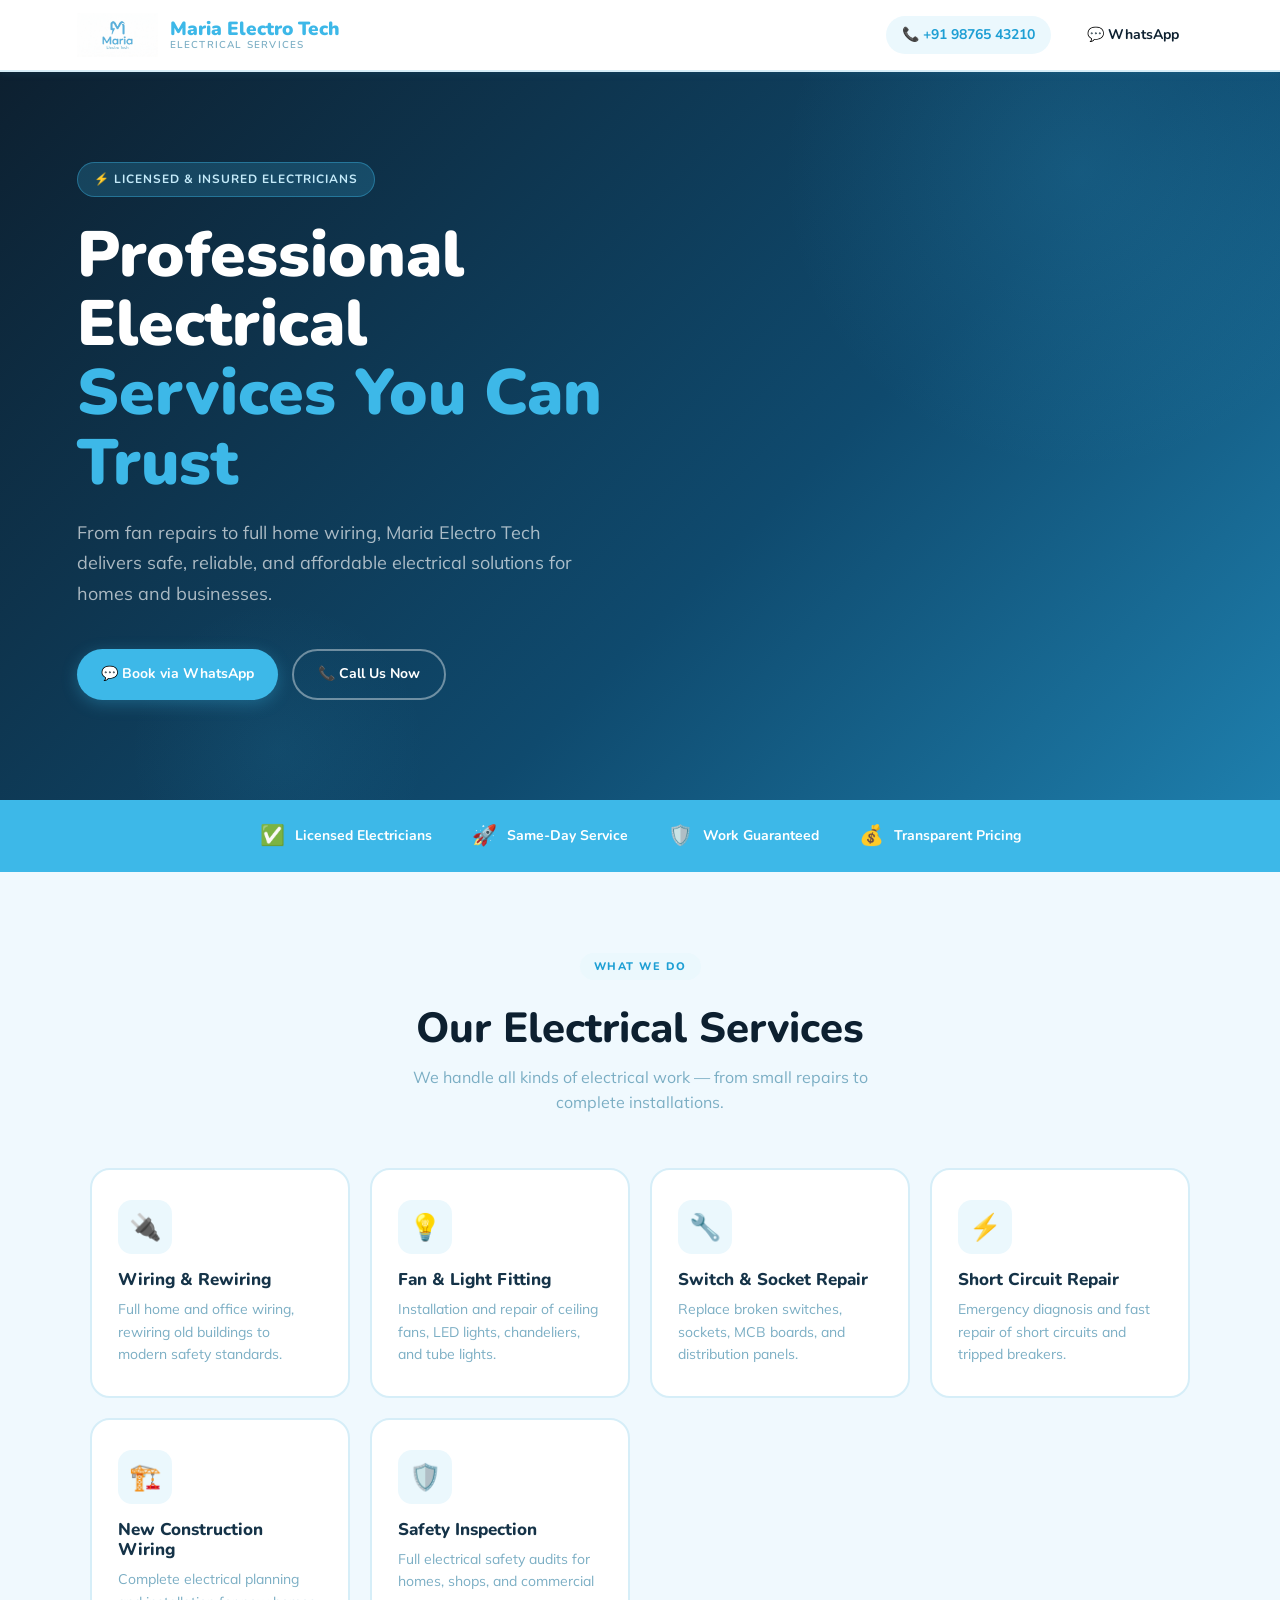
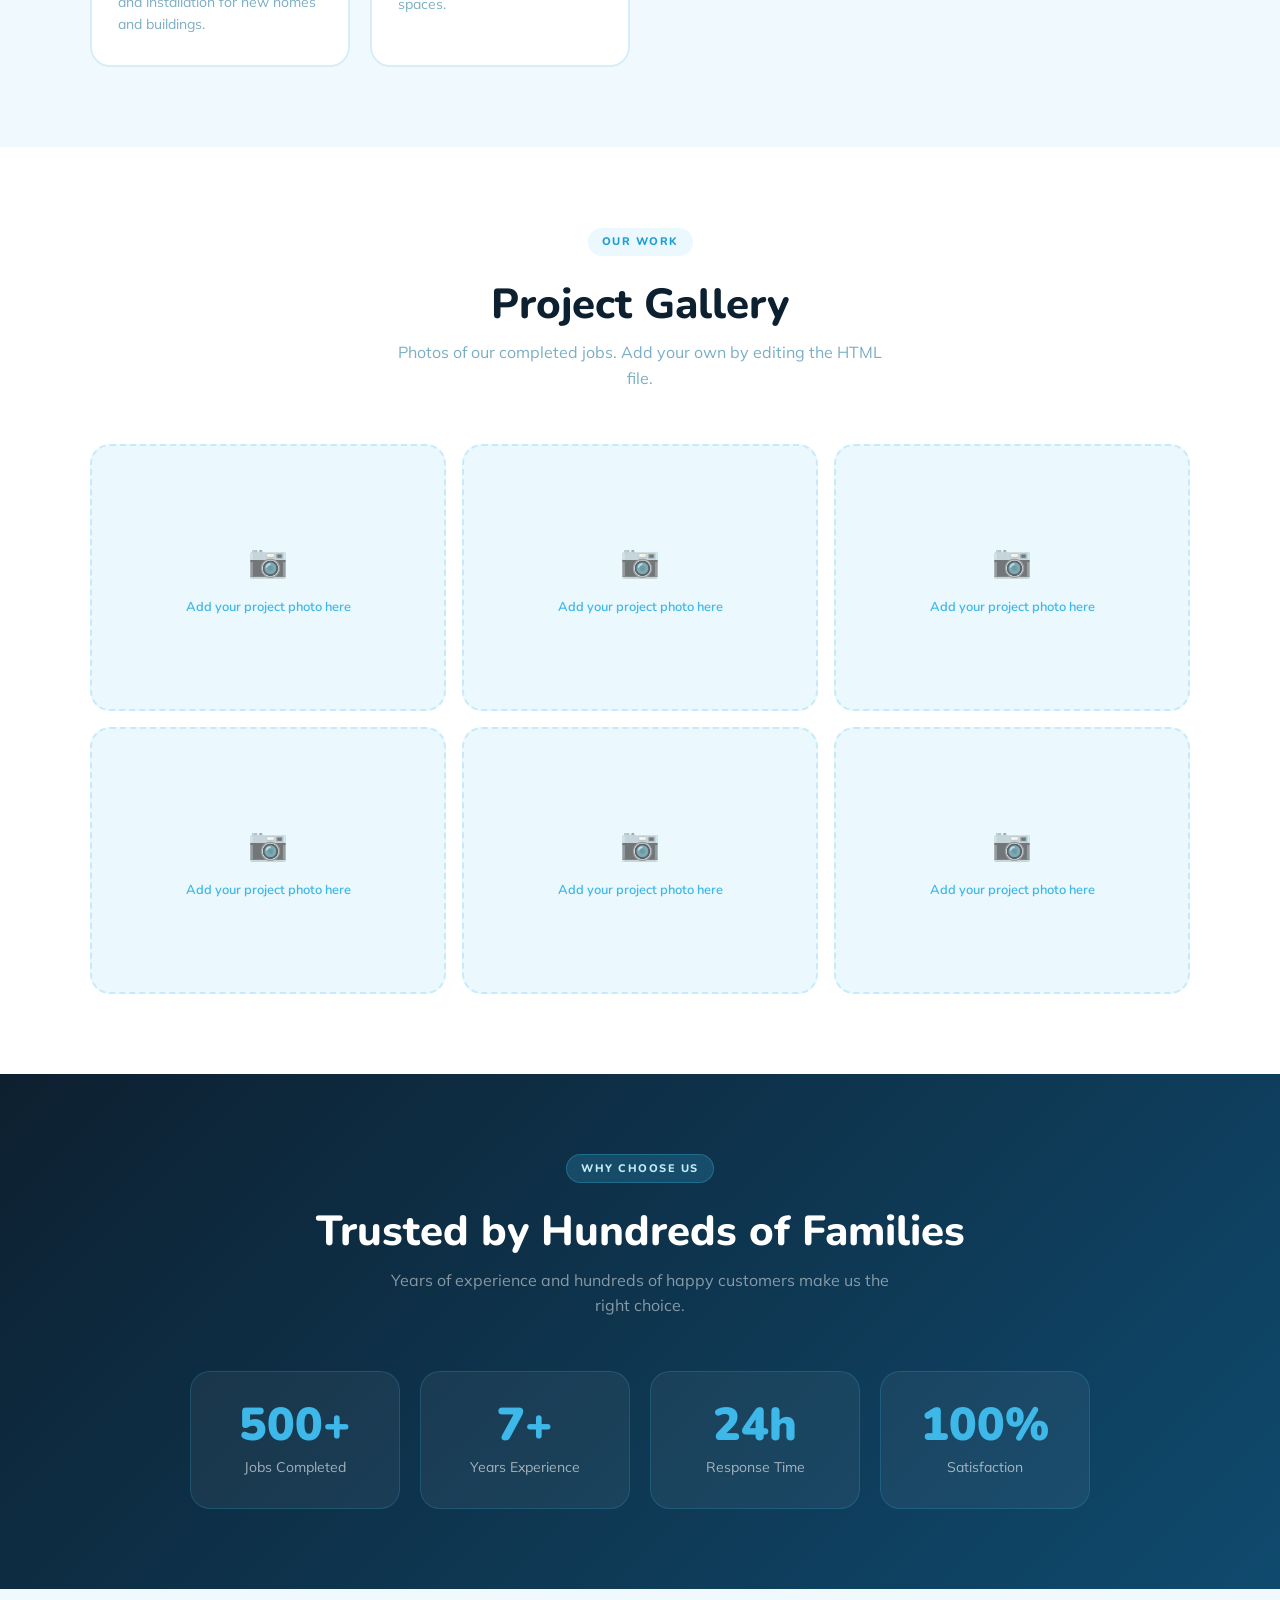
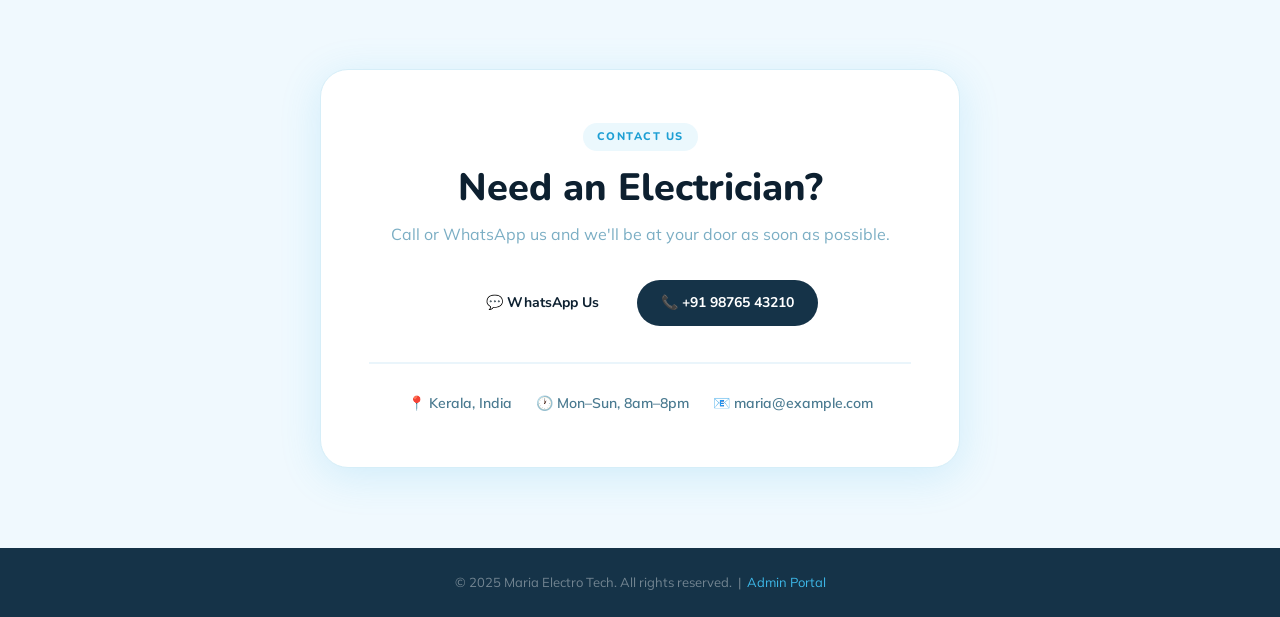
<file: index.html>
<!DOCTYPE html>
<html lang="en">
<head>
  <meta charset="UTF-8"/>
  <meta name="viewport" content="width=device-width, initial-scale=1.0"/>
  <title>Maria Electro Tech — Trusted Electrical Services</title>
  <link rel="stylesheet" href="style.css"/>
  <style>
    body { background: var(--white); overflow-x: hidden; }

    /* ===== HEADER ===== */
    header {
      background: var(--white);
      border-bottom: 2px solid var(--border);
      padding: 0 6%;
      display: flex;
      align-items: center;
      justify-content: space-between;
      height: 72px;
      position: sticky;
      top: 0;
      z-index: 100;
      box-shadow: var(--shadow-sm);
    }

    .logo-wrap { display: flex; align-items: center; gap: 12px; }
    .logo-wrap img { height: 44px; width: auto; }
    .logo-name {
      font-family: 'Nunito', sans-serif;
      font-weight: 900;
      font-size: 19px;
      color: var(--blue);
      line-height: 1.1;
    }
    .logo-name small {
      display: block;
      font-size: 10px;
      color: var(--gray);
      font-weight: 600;
      text-transform: uppercase;
      letter-spacing: 1.2px;
    }

    .header-right { display: flex; align-items: center; gap: 12px; }

    .phone-pill {
      display: flex;
      align-items: center;
      gap: 7px;
      background: var(--blue-light);
      color: var(--blue-dark);
      font-weight: 700;
      font-family: 'Nunito', sans-serif;
      font-size: 14px;
      padding: 8px 16px;
      border-radius: 50px;
    }

    /* ===== HERO ===== */
    .hero {
      background: linear-gradient(135deg, #0D2030 0%, #0F4A6E 60%, #1E7FAD 100%);
      padding: 90px 6% 100px;
      position: relative;
      overflow: hidden;
    }

    .hero-circles {
      position: absolute;
      inset: 0;
      pointer-events: none;
      overflow: hidden;
    }

    .hero-circle {
      position: absolute;
      border-radius: 50%;
      background: radial-gradient(circle, rgba(61,184,232,0.15) 0%, transparent 70%);
    }

    .hero-circle-1 { width: 600px; height: 600px; right: -100px; top: -200px; }
    .hero-circle-2 { width: 300px; height: 300px; left: 10%; bottom: -100px; opacity: 0.5; }

    .hero-content { position: relative; z-index: 1; max-width: 680px; }

    .hero-tag {
      display: inline-flex;
      align-items: center;
      gap: 8px;
      background: rgba(61,184,232,0.2);
      border: 1px solid rgba(61,184,232,0.4);
      color: var(--blue-mid);
      font-size: 12px;
      font-weight: 700;
      font-family: 'Nunito', sans-serif;
      padding: 7px 16px;
      border-radius: 50px;
      text-transform: uppercase;
      letter-spacing: 1px;
      margin-bottom: 24px;
    }

    .hero h1 {
      font-family: 'Nunito', sans-serif;
      font-size: clamp(36px, 5.5vw, 64px);
      font-weight: 900;
      color: var(--white);
      line-height: 1.08;
      margin-bottom: 20px;
    }

    .hero h1 em {
      color: var(--blue);
      font-style: normal;
      display: block;
    }

    .hero p {
      color: rgba(255,255,255,0.65);
      font-size: 18px;
      max-width: 500px;
      margin-bottom: 40px;
      line-height: 1.7;
    }

    .hero-btns { display: flex; gap: 14px; flex-wrap: wrap; }

    /* ===== TRUST BAR ===== */
    .trust-bar {
      background: var(--blue);
      padding: 20px 6%;
      display: flex;
      justify-content: center;
      gap: 40px;
      flex-wrap: wrap;
    }

    .trust-item {
      display: flex;
      align-items: center;
      gap: 10px;
      color: white;
      font-family: 'Nunito', sans-serif;
      font-weight: 700;
      font-size: 14px;
    }

    .trust-item span { font-size: 20px; }

    /* ===== SECTION BASE ===== */
    section { padding: 80px 6%; }

    .section-tag {
      display: inline-block;
      background: var(--blue-light);
      color: var(--blue-dark);
      font-size: 11px;
      font-weight: 800;
      font-family: 'Nunito', sans-serif;
      padding: 5px 14px;
      border-radius: 50px;
      text-transform: uppercase;
      letter-spacing: 1.5px;
      margin-bottom: 14px;
    }

    .section-header { text-align: center; margin-bottom: 52px; }
    .section-header h2 { font-size: clamp(28px, 4vw, 42px); color: var(--black); margin-top: 10px; }
    .section-header p { color: var(--gray); font-size: 16px; margin-top: 10px; max-width: 500px; margin-left: auto; margin-right: auto; }

    /* ===== SERVICES ===== */
    .services { background: var(--bg); }

    .services-grid {
      display: grid;
      grid-template-columns: repeat(auto-fill, minmax(250px, 1fr));
      gap: 20px;
      max-width: 1100px;
      margin: 0 auto;
    }

    .service-card {
      background: var(--white);
      border-radius: var(--radius-lg);
      padding: 30px 26px;
      border: 2px solid var(--border);
      transition: all 0.25s ease;
      cursor: default;
      position: relative;
      overflow: hidden;
    }

    .service-card::before {
      content: '';
      position: absolute;
      top: 0; left: 0; right: 0;
      height: 4px;
      background: linear-gradient(90deg, var(--blue), var(--blue-dark));
      transform: scaleX(0);
      transition: transform 0.25s ease;
    }

    .service-card:hover {
      transform: translateY(-5px);
      box-shadow: var(--shadow-lg);
      border-color: var(--blue-mid);
    }

    .service-card:hover::before { transform: scaleX(1); }

    .service-icon-wrap {
      width: 54px; height: 54px;
      background: var(--blue-light);
      border-radius: var(--radius);
      display: flex;
      align-items: center;
      justify-content: center;
      font-size: 26px;
      margin-bottom: 16px;
      transition: background 0.25s;
    }

    .service-card:hover .service-icon-wrap { background: var(--blue); }

    .service-card h3 { font-size: 17px; margin-bottom: 8px; color: var(--dark); }
    .service-card p  { font-size: 14px; color: var(--gray); line-height: 1.6; }

    /* ===== GALLERY ===== */
    .gallery { background: var(--white); }

    .gallery-grid {
      display: grid;
      grid-template-columns: repeat(auto-fill, minmax(270px, 1fr));
      gap: 16px;
      max-width: 1100px;
      margin: 0 auto;
    }

    .gallery-item {
      background: var(--blue-light);
      border-radius: var(--radius-lg);
      aspect-ratio: 4/3;
      display: flex;
      align-items: center;
      justify-content: center;
      flex-direction: column;
      gap: 10px;
      border: 2px dashed var(--blue-mid);
      color: var(--blue);
      font-size: 13px;
      font-weight: 600;
      font-family: 'Nunito', sans-serif;
      transition: all 0.2s;
      cursor: pointer;
    }

    .gallery-item:hover { border-color: var(--blue); background: var(--blue-mid); }
    .gallery-item .gi-icon { font-size: 32px; opacity: 0.6; }

    /* ===== WHY US ===== */
    .why {
      background: linear-gradient(135deg, #0D2030, #0F4A6E);
    }

    .why .section-header h2 { color: white; }
    .why .section-header p { color: rgba(255,255,255,0.5); }
    .why .section-tag { background: rgba(61,184,232,0.2); color: var(--blue-mid); border: 1px solid rgba(61,184,232,0.3); }

    .why-grid {
      display: grid;
      grid-template-columns: repeat(auto-fill, minmax(200px, 1fr));
      gap: 20px;
      max-width: 900px;
      margin: 0 auto;
    }

    .why-card {
      background: rgba(255,255,255,0.05);
      border: 1px solid rgba(61,184,232,0.2);
      border-radius: var(--radius-lg);
      padding: 30px 20px;
      text-align: center;
    }

    .why-num {
      font-family: 'Nunito', sans-serif;
      font-size: 46px;
      font-weight: 900;
      color: var(--blue);
      line-height: 1;
      margin-bottom: 8px;
    }

    .why-label { color: rgba(255,255,255,0.6); font-size: 14px; }

    /* ===== CONTACT ===== */
    .contact { background: var(--bg); }

    .contact-box {
      max-width: 640px;
      margin: 0 auto;
      background: var(--white);
      border-radius: var(--radius-xl);
      padding: 52px 48px;
      text-align: center;
      box-shadow: var(--shadow-lg);
      border: 1px solid var(--border);
    }

    .contact-box h2 { font-size: clamp(26px, 3.5vw, 38px); margin-bottom: 12px; }
    .contact-box p  { color: var(--gray); margin-bottom: 32px; }

    .contact-btns { display: flex; gap: 14px; justify-content: center; flex-wrap: wrap; }

    .contact-details {
      margin-top: 36px;
      padding-top: 28px;
      border-top: 2px solid var(--gray-light);
      display: flex;
      gap: 24px;
      justify-content: center;
      flex-wrap: wrap;
    }

    .contact-detail {
      display: flex;
      align-items: center;
      gap: 8px;
      font-size: 14px;
      color: var(--gray-dark);
      font-weight: 600;
    }

    /* ===== FOOTER ===== */
    footer {
      background: var(--dark);
      color: rgba(255,255,255,0.4);
      text-align: center;
      padding: 24px;
      font-size: 13px;
    }

    footer a { color: var(--blue); }

    @media (max-width: 600px) {
      .hero { padding: 60px 5% 72px; }
      .trust-bar { gap: 20px; }
      .contact-box { padding: 36px 22px; }
      .phone-pill { display: none; }
    }
  </style>
</head>
<body>

<!-- ===== HEADER ===== -->
<header>
  <div class="logo-wrap">
    <img src="logo.png" alt="Maria Electro Tech Logo"/>
    <div class="logo-name">
      Maria Electro Tech
      <small>Electrical Services</small>
    </div>
  </div>
  <div class="header-right">
    <div class="phone-pill">📞 +91 98765 43210</div>
    <a href="https://wa.me/919876543210" class="btn btn-whatsapp" target="_blank">💬 WhatsApp</a>
  </div>
</header>

<!-- ===== HERO ===== -->
<section class="hero">
  <div class="hero-circles">
    <div class="hero-circle hero-circle-1"></div>
    <div class="hero-circle hero-circle-2"></div>
  </div>
  <div class="hero-content">
    <div class="hero-tag">⚡ Licensed & Insured Electricians</div>
    <h1>
      Professional Electrical
      <em>Services You Can Trust</em>
    </h1>
    <p>From fan repairs to full home wiring, Maria Electro Tech delivers safe, reliable, and affordable electrical solutions for homes and businesses.</p>
    <div class="hero-btns">
      <a href="https://wa.me/919876543210?text=Hello!%20I%20need%20electrical%20service." class="btn btn-primary" target="_blank">
        💬 Book via WhatsApp
      </a>
      <a href="tel:+919876543210" class="btn btn-outline" style="color:white; border-color:rgba(255,255,255,0.4);">
        📞 Call Us Now
      </a>
    </div>
  </div>
</section>

<!-- ===== TRUST BAR ===== -->
<div class="trust-bar">
  <div class="trust-item"><span>✅</span> Licensed Electricians</div>
  <div class="trust-item"><span>🚀</span> Same-Day Service</div>
  <div class="trust-item"><span>🛡️</span> Work Guaranteed</div>
  <div class="trust-item"><span>💰</span> Transparent Pricing</div>
</div>

<!-- ===== SERVICES ===== -->
<section class="services">
  <div class="section-header">
    <div class="section-tag">What We Do</div>
    <h2>Our Electrical Services</h2>
    <p>We handle all kinds of electrical work — from small repairs to complete installations.</p>
  </div>
  <div class="services-grid">
    <div class="service-card">
      <div class="service-icon-wrap">🔌</div>
      <h3>Wiring & Rewiring</h3>
      <p>Full home and office wiring, rewiring old buildings to modern safety standards.</p>
    </div>
    <div class="service-card">
      <div class="service-icon-wrap">💡</div>
      <h3>Fan & Light Fitting</h3>
      <p>Installation and repair of ceiling fans, LED lights, chandeliers, and tube lights.</p>
    </div>
    <div class="service-card">
      <div class="service-icon-wrap">🔧</div>
      <h3>Switch & Socket Repair</h3>
      <p>Replace broken switches, sockets, MCB boards, and distribution panels.</p>
    </div>
    <div class="service-card">
      <div class="service-icon-wrap">⚡</div>
      <h3>Short Circuit Repair</h3>
      <p>Emergency diagnosis and fast repair of short circuits and tripped breakers.</p>
    </div>
    <div class="service-card">
      <div class="service-icon-wrap">🏗️</div>
      <h3>New Construction Wiring</h3>
      <p>Complete electrical planning and installation for new homes and buildings.</p>
    </div>
    <div class="service-card">
      <div class="service-icon-wrap">🛡️</div>
      <h3>Safety Inspection</h3>
      <p>Full electrical safety audits for homes, shops, and commercial spaces.</p>
    </div>
  </div>
</section>

<!-- ===== GALLERY ===== -->
<section class="gallery">
  <div class="section-header">
    <div class="section-tag">Our Work</div>
    <h2>Project Gallery</h2>
    <p>Photos of our completed jobs. Add your own by editing the HTML file.</p>
  </div>
  <div class="gallery-grid">
    <div class="gallery-item"><div class="gi-icon">📷</div>Add your project photo here</div>
    <div class="gallery-item"><div class="gi-icon">📷</div>Add your project photo here</div>
    <div class="gallery-item"><div class="gi-icon">📷</div>Add your project photo here</div>
    <div class="gallery-item"><div class="gi-icon">📷</div>Add your project photo here</div>
    <div class="gallery-item"><div class="gi-icon">📷</div>Add your project photo here</div>
    <div class="gallery-item"><div class="gi-icon">📷</div>Add your project photo here</div>
  </div>
</section>

<!-- ===== WHY US ===== -->
<section class="why">
  <div class="section-header">
    <div class="section-tag">Why Choose Us</div>
    <h2>Trusted by Hundreds of Families</h2>
    <p>Years of experience and hundreds of happy customers make us the right choice.</p>
  </div>
  <div class="why-grid">
    <div class="why-card">
      <div class="why-num">500+</div>
      <div class="why-label">Jobs Completed</div>
    </div>
    <div class="why-card">
      <div class="why-num">7+</div>
      <div class="why-label">Years Experience</div>
    </div>
    <div class="why-card">
      <div class="why-num">24h</div>
      <div class="why-label">Response Time</div>
    </div>
    <div class="why-card">
      <div class="why-num">100%</div>
      <div class="why-label">Satisfaction</div>
    </div>
  </div>
</section>

<!-- ===== CONTACT ===== -->
<section class="contact">
  <div class="contact-box">
    <div class="section-tag">Contact Us</div>
    <h2>Need an Electrician?</h2>
    <p>Call or WhatsApp us and we'll be at your door as soon as possible.</p>
    <div class="contact-btns">
      <a href="https://wa.me/919876543210?text=Hello!%20I%20need%20an%20electrician." class="btn btn-whatsapp" target="_blank">
        💬 WhatsApp Us
      </a>
      <a href="tel:+919876543210" class="btn btn-dark">📞 +91 98765 43210</a>
    </div>
    <div class="contact-details">
      <div class="contact-detail">📍 Kerala, India</div>
      <div class="contact-detail">🕐 Mon–Sun, 8am–8pm</div>
      <div class="contact-detail">📧 maria@example.com</div>
    </div>
  </div>
</section>

<!-- ===== FOOTER ===== -->
<footer>
  <p>© 2025 Maria Electro Tech. All rights reserved. &nbsp;|&nbsp; <a href="admin.html">Admin Portal</a></p>
</footer>

</body>
</html>
</file>
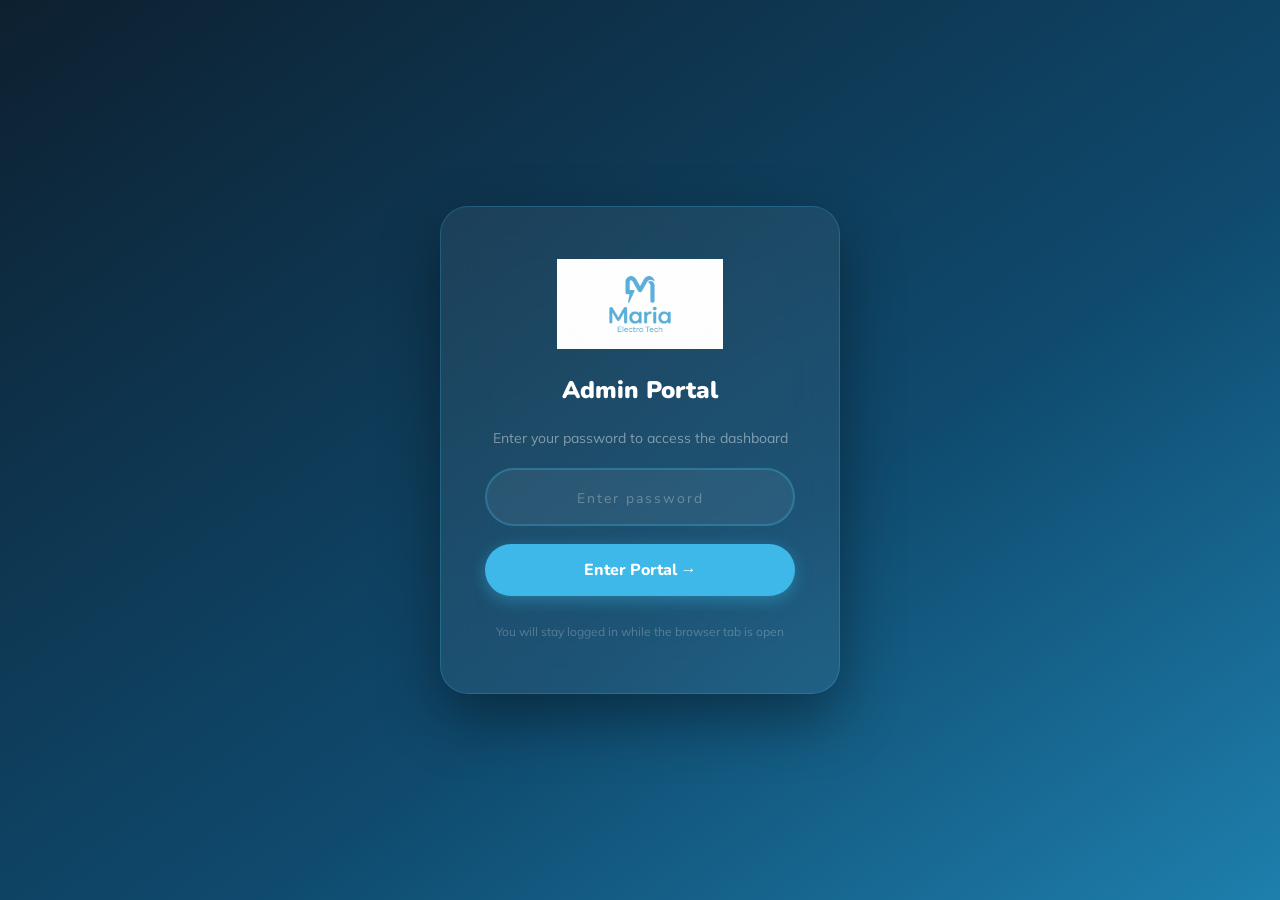
<file: admin.html>
<!DOCTYPE html>
<html lang="en">
<head>
  <meta charset="UTF-8"/>
  <meta name="viewport" content="width=device-width, initial-scale=1.0"/>
  <title>Add Job — Maria Electro Tech</title>
  <link rel="stylesheet" href="style.css"/>
  <style>
    .calc-preview {
      background: linear-gradient(135deg, #0D2030, #0F4A6E);
      border-radius: var(--radius-lg);
      padding: 18px 20px;
      margin: 16px 0;
      display: grid;
      grid-template-columns: repeat(3,1fr);
      gap: 12px;
    }
    .calc-item .ci-label { color: rgba(255,255,255,0.55); font-size:11px; font-weight:700; text-transform:uppercase; letter-spacing:0.6px; margin-bottom:4px; }
    .calc-item .ci-value { font-family:'Nunito',sans-serif; font-size:20px; font-weight:900; color:white; }
    .calc-item.highlight .ci-value { color: var(--blue); font-size:24px; }

    .tab-bar { display:flex; gap:8px; margin-bottom:24px; background:var(--white); border-radius:50px; padding:6px; box-shadow:var(--shadow-sm); border:1px solid var(--border); }
    .tab-btn { flex:1; padding:10px; border-radius:50px; border:none; background:transparent; font-family:'Nunito',sans-serif; font-size:13px; font-weight:700; color:var(--gray); cursor:pointer; transition:all 0.2s; }
    .tab-btn.active { background:var(--blue); color:white; box-shadow:0 3px 12px rgba(61,184,232,0.3); }
    .tab-panel { display:none; }
    .tab-panel.active { display:block; }

    /* Photo upload styles */
    .upload-zone { border:3px dashed var(--blue-mid); border-radius:var(--radius-lg); background:var(--blue-light); padding:44px 20px; text-align:center; cursor:pointer; transition:all 0.2s; position:relative; }
    .upload-zone:hover, .upload-zone.dragover { border-color:var(--blue); background:#D4F0FB; }
    .upload-zone input[type="file"] { position:absolute; inset:0; opacity:0; cursor:pointer; width:100%; height:100%; }
    .preview-grid { display:grid; grid-template-columns:repeat(3,1fr); gap:10px; margin-top:16px; }
    .preview-item { position:relative; aspect-ratio:1; border-radius:var(--radius); overflow:hidden; border:2px solid var(--border); }
    .preview-item img { width:100%; height:100%; object-fit:cover; }
    .preview-item .rm-btn { position:absolute; top:5px; right:5px; background:rgba(0,0,0,0.6); color:white; border:none; border-radius:50%; width:26px; height:26px; font-size:12px; cursor:pointer; }
    .photo-item-wrap { display:flex; flex-direction:column; gap:5px; }
    .caption-input { padding:7px 10px; border:2px solid var(--border); border-radius:8px; font-family:'Mulish',sans-serif; font-size:13px; transition:border-color 0.2s; }
    .caption-input:focus { outline:none; border-color:var(--blue); }
    .progress-bar-wrap { background:var(--gray-light); border-radius:99px; height:8px; overflow:hidden; }
    .progress-bar-fill { height:100%; background:linear-gradient(90deg,var(--blue),var(--blue-dark)); border-radius:99px; transition:width 0.4s; width:0; }
    .gallery-grid-admin { display:grid; grid-template-columns:repeat(3,1fr); gap:12px; margin-top:16px; }
    .gai { position:relative; border-radius:var(--radius); overflow:hidden; aspect-ratio:1; border:2px solid var(--border); }
    .gai img { width:100%; height:100%; object-fit:cover; }
    .gai-overlay { position:absolute; inset:0; background:rgba(0,0,0,0); transition:background 0.2s; display:flex; align-items:center; justify-content:center; }
    .gai:hover .gai-overlay { background:rgba(0,0,0,0.5); }
    .gai-overlay .del-btn { opacity:0; background:white; border:none; border-radius:50%; width:38px; height:38px; font-size:18px; cursor:pointer; transition:all 0.2s; }
    .gai:hover .del-btn { opacity:1; }
    .gai-overlay .del-btn:hover { background:var(--red); color:white; }
    .gai-cap { position:absolute; bottom:0; left:0; right:0; background:linear-gradient(transparent,rgba(0,0,0,0.6)); color:white; font-size:11px; padding:18px 8px 6px; font-family:'Nunito',sans-serif; font-weight:700; }
  </style>
</head>
<body>
<script src="nav.js"></script>

<div class="page-wrap-narrow">
  <div class="tab-bar">
    <button class="tab-btn active" onclick="switchTab('job',this)">📋 Add Job</button>
    <button class="tab-btn" onclick="switchTab('photos',this)">📸 Upload Photos</button>
    <button class="tab-btn" onclick="switchTab('gallery',this)">🖼️ Gallery</button>
  </div>

  <!-- ══ TAB: ADD JOB ══ -->
  <div class="tab-panel active" id="tab-job">
    <div class="page-top">
      <div><h1>➕ Add New Job</h1><p>All fields marked * required. Profit is calculated automatically.</p></div>
    </div>

    <div class="card">
      <div class="section-label">📅 Booking Details</div>
      <div class="form-group"><label>Date *</label><input type="date" id="f-date"/></div>

      <div class="section-label">👤 Customer</div>
      <div class="form-group"><label>Customer Name *</label><input type="text" id="f-name" placeholder="e.g. Rajan Pillai"/></div>
      <div class="two-col">
        <div class="form-group"><label>Phone *</label><input type="tel" id="f-phone" placeholder="+91 98765 43210"/></div>
        <div class="form-group">
          <label>Service Category *</label>
          <select id="f-category">
            <option value="">— Select —</option>
            <option>⚡ Electrical</option>
            <option>🔧 Plumbing</option>
            <option>🪵 Carpentry</option>
            <option>🎨 Painting</option>
            <option>❄️ AC Service</option>
            <option>🔩 Other</option>
          </select>
        </div>
      </div>
      <div class="form-group"><label>Address *</label><input type="text" id="f-address" placeholder="e.g. 15 MG Road, Kochi"/></div>

      <div class="section-label">🔧 Service Details</div>
      <div class="form-group"><label>Service Description *</label><textarea id="f-desc" placeholder="What work was done?"></textarea></div>
      <div class="form-group">
        <label>Staff Who Attended</label>
        <select id="f-staff">
          <option value="">— Loading staff... —</option>
        </select>
      </div>

      <!-- MATERIAL COST SECTION -->
      <div class="section-label">📦 Material Costs</div>
      <div class="info-box">
        <span>💡</span>
        <div><strong>Material Charged</strong> = what you billed the customer. <strong>Material Actual Cost</strong> = what you paid the dealer. The difference is your material profit.</div>
      </div>
      <div class="two-col">
        <div class="form-group"><label>Material Charged to Customer (₹) *</label><input type="number" id="f-mat-charged" placeholder="0" min="0" oninput="calcAll()"/></div>
        <div class="form-group"><label>Material Actual Cost / Dealer Price (₹) *</label><input type="number" id="f-mat-actual" placeholder="0" min="0" oninput="calcAll()"/></div>
      </div>

      <!-- LABOUR SECTION -->
      <div class="section-label">👷 Labour</div>
      <div class="info-box">
        <span>💡</span>
        <div><strong>Total Labour Charged</strong> = what you billed the customer for labour. <strong>Staff Cut</strong> = the staff member's share. The difference is your labour profit.</div>
      </div>
      <div class="two-col">
        <div class="form-group"><label>Total Labour Charged to Customer (₹) *</label><input type="number" id="f-labour-charged" placeholder="0" min="0" oninput="calcAll()"/></div>
        <div class="form-group"><label>Staff Cut / Staff Earnings (₹) *</label><input type="number" id="f-staff-cut" placeholder="0" min="0" oninput="calcAll()"/></div>
      </div>

      <!-- TOTAL CHARGED -->
      <div class="section-label">💰 Total & Profit</div>
      <div class="form-group"><label>Total Amount Charged to Customer (₹) *</label><input type="number" id="f-total-charged" placeholder="0" min="0" oninput="calcAll()"/></div>
      <div class="info-box" style="margin-bottom:0;">
        <span>ℹ️</span>
        <div>If Total Charged is <strong>higher</strong> than Material + Labour combined, the extra amount is automatically counted as additional margin in your profit.</div>
      </div>

      <!-- LIVE PROFIT PREVIEW -->
      <div class="calc-preview">
        <div class="calc-item">
          <div class="ci-label">Material Profit</div>
          <div class="ci-value" id="cp-mat">₹ 0</div>
        </div>
        <div class="calc-item">
          <div class="ci-label">Labour Profit</div>
          <div class="ci-value" id="cp-lab">₹ 0</div>
        </div>
        <div class="calc-item highlight">
          <div class="ci-label">⚡ Final Profit</div>
          <div class="ci-value" id="cp-final">₹ 0</div>
        </div>
      </div>

      <div class="form-group">
        <label>Payment Status *</label>
        <select id="f-payment">
          <option value="Pending">🟡 Pending</option>
          <option value="Paid">🟢 Paid</option>
        </select>
      </div>

      <button class="btn btn-primary" id="submit-btn" onclick="submitJob()" style="width:100%;padding:16px;font-size:16px;border-radius:var(--radius);margin-top:8px;">
        💾 Save Job to Google Sheet
      </button>
    </div>
  </div>

  <!-- ══ TAB: UPLOAD PHOTOS ══ -->
  <div class="tab-panel" id="tab-photos">
    <div class="page-top"><div><h1>📸 Upload Photos</h1><p>Add project photos to your gallery. Max 5 at a time.</p></div></div>
    <div class="card">
      <div class="upload-zone" id="drop-zone">
        <input type="file" id="photo-input" accept="image/*" multiple onchange="handleFiles(this.files)"/>
        <div style="font-size:52px; margin-bottom:14px;">📷</div>
        <div style="font-family:'Nunito',sans-serif; font-size:18px; font-weight:900; color:var(--blue-dark); margin-bottom:6px;">Tap to choose photos</div>
        <div style="font-size:13px; color:var(--gray);">JPG, PNG, WEBP • Max 5 photos</div>
      </div>
      <div id="preview-area" style="display:none;">
        <div style="display:flex;justify-content:space-between;align-items:center;margin:18px 0 12px;">
          <strong style="font-family:'Nunito',sans-serif;">Selected <span id="photo-count" style="color:var(--blue)"></span></strong>
          <button class="btn btn-outline btn-sm" onclick="clearPhotos()">🗑️ Clear</button>
        </div>
        <div class="preview-grid" id="preview-grid"></div>
      </div>
      <div id="upload-progress" style="display:none; margin-top:16px; background:var(--white); border:1px solid var(--border); border-radius:var(--radius); padding:16px;">
        <div style="font-family:'Nunito',sans-serif; font-weight:700; margin-bottom:10px;">⬆️ Uploading...</div>
        <div class="progress-bar-wrap"><div class="progress-bar-fill" id="progress-fill"></div></div>
        <div style="font-size:12px; color:var(--gray); margin-top:8px;" id="progress-status"></div>
      </div>
      <div style="margin-top:16px; display:none;" id="upload-btn-row">
        <button class="btn btn-primary" style="width:100%;padding:15px;font-size:15px;border-radius:var(--radius);" id="upload-btn" onclick="uploadPhotos()">
          🚀 Upload to Gallery
        </button>
      </div>
    </div>
  </div>

  <!-- ══ TAB: GALLERY ══ -->
  <div class="tab-panel" id="tab-gallery">
    <div class="page-top">
      <div><h1>🖼️ Gallery</h1><p>Photos on your website. Hover to delete.</p></div>
      <button class="btn btn-primary btn-sm" onclick="loadGallery()">🔄 Refresh</button>
    </div>
    <div class="card">
      <div class="gallery-grid-admin" id="gallery-manager">
        <div class="empty-state"><span class="es-icon">⏳</span><p>Loading...</p></div>
      </div>
    </div>
  </div>
</div>

<div id="toast"></div>
<script src="script.js"></script>
<script>
  renderNav('add-job');
  document.getElementById('f-date').valueAsDate = new Date();

  // Load staff dynamically from sheet
  async function loadStaffDropdown() {
    const list = await fetchStaffList() || [];
    const sel  = document.getElementById('f-staff');
    if (!list.length) {
      sel.innerHTML = '<option value="">— No staff added yet —</option>';
      return;
    }
    sel.innerHTML = '<option value="">— Select Staff —</option>' +
      list.map(s => `<option>${s.name}</option>`).join('');
  }
  loadStaffDropdown();

  // Check for hash to auto-switch to photos tab
  if (window.location.hash === '#photos') {
    document.querySelectorAll('.tab-btn')[1].click();
  }

  function switchTab(t, btn) {
    document.querySelectorAll('.tab-panel').forEach(p => p.classList.remove('active'));
    document.querySelectorAll('.tab-btn').forEach(b => b.classList.remove('active'));
    document.getElementById('tab-'+t).classList.add('active');
    btn.classList.add('active');
    if (t === 'gallery') loadGallery();
  }

  function calcAll() {
    const mc  = parseFloat(document.getElementById('f-mat-charged').value)     || 0;
    const ma  = parseFloat(document.getElementById('f-mat-actual').value)       || 0;
    const lc  = parseFloat(document.getElementById('f-labour-charged').value)   || 0;
    const sc  = parseFloat(document.getElementById('f-staff-cut').value)        || 0;
    const tot = parseFloat(document.getElementById('f-total-charged').value)    || 0;

    const matP    = mc - ma;
    const labP    = lc - sc;
    const margin  = tot - (mc + lc);
    const final   = matP + labP + margin;

    document.getElementById('cp-mat').textContent   = fmt(matP);
    document.getElementById('cp-lab').textContent   = fmt(labP);
    document.getElementById('cp-final').textContent = fmt(final);
    document.getElementById('cp-final').style.color = final >= 0 ? 'var(--blue)' : '#EF4444';
  }

  async function submitJob() {
    const req = {
      'f-date':'Date','f-name':'Customer Name','f-phone':'Phone',
      'f-address':'Address','f-category':'Service Category','f-desc':'Description',
      'f-mat-charged':'Material Charged','f-mat-actual':'Material Actual Cost',
      'f-labour-charged':'Labour Charged','f-staff-cut':'Staff Cut',
      'f-total-charged':'Total Amount Charged'
    };
    for (const [id, label] of Object.entries(req)) {
      if (!document.getElementById(id).value.trim()) {
        showToast('Please fill in: '+label, 'error');
        document.getElementById(id).focus(); return;
      }
    }

    const mc  = parseFloat(document.getElementById('f-mat-charged').value)   || 0;
    const ma  = parseFloat(document.getElementById('f-mat-actual').value)     || 0;
    const lc  = parseFloat(document.getElementById('f-labour-charged').value) || 0;
    const sc  = parseFloat(document.getElementById('f-staff-cut').value)      || 0;
    const tot = parseFloat(document.getElementById('f-total-charged').value)  || 0;
    const matP   = mc - ma;
    const labP   = lc - sc;
    const margin = tot - (mc + lc);
    const final  = matP + labP + margin;

    const btn = document.getElementById('submit-btn');
    btn.innerHTML = '<span class="loader"></span> Saving...';
    btn.disabled  = true;

    const ok = await saveJobToSheet({
      date:          document.getElementById('f-date').value,
      name:          document.getElementById('f-name').value.trim(),
      phone:         document.getElementById('f-phone').value.trim(),
      address:       document.getElementById('f-address').value.trim(),
      category:      document.getElementById('f-category').value,
      description:   document.getElementById('f-desc').value.trim(),
      staff:         document.getElementById('f-staff').value,
      matCharged:    mc, matActual: ma,
      labourCharged: lc, staffCut:  sc,
      totalCharged:  tot,
      matProfit:     matP, labourProfit: labP, finalProfit: final,
      payment:       document.getElementById('f-payment').value
    });

    if (ok) {
      showToast('✅ Job saved!', 'success');
      ['f-name','f-phone','f-address','f-desc','f-mat-charged','f-mat-actual',
       'f-labour-charged','f-staff-cut','f-total-charged'].forEach(id => document.getElementById(id).value='');
      document.getElementById('f-category').value = '';
      document.getElementById('f-staff').value    = '';
      document.getElementById('f-payment').value  = 'Pending';
      document.getElementById('f-date').valueAsDate = new Date();
      calcAll();
    } else {
      showToast('❌ Save failed. Check Script URL.', 'error');
    }

    btn.innerHTML = '💾 Save Job to Google Sheet';
    btn.disabled  = false;
  }

  // ── PHOTO UPLOAD ──
  let selFiles=[], selCaptions=[];
  const dz = document.getElementById('drop-zone');
  dz.addEventListener('dragover', e=>{e.preventDefault();dz.classList.add('dragover');});
  dz.addEventListener('dragleave',()=>dz.classList.remove('dragover'));
  dz.addEventListener('drop',e=>{e.preventDefault();dz.classList.remove('dragover');handleFiles(e.dataTransfer.files);});

  function handleFiles(files) {
    const arr = Array.from(files).filter(f=>f.type.startsWith('image/'));
    if(!arr.length){showToast('Image files only!','error');return;}
    if(arr.length>5){showToast('Max 5 photos!','error');return;}
    selFiles=arr; selCaptions=arr.map(()=>'');
    const grid=document.getElementById('preview-grid'); grid.innerHTML='';
    arr.forEach((f,i)=>{
      const r=new FileReader();
      r.onload=ev=>{
        const w=document.createElement('div'); w.className='photo-item-wrap';
        w.innerHTML=`<div class="preview-item"><img src="${ev.target.result}"/><button class="rm-btn" onclick="removePhoto(${i})">✕</button></div>
          <input type="text" class="caption-input" placeholder="Caption" oninput="selCaptions[${i}]=this.value"/>`;
        grid.appendChild(w);
      };
      r.readAsDataURL(f);
    });
    document.getElementById('preview-area').style.display='block';
    document.getElementById('upload-btn-row').style.display='block';
    document.getElementById('photo-count').textContent=`(${arr.length})`;
  }

  function removePhoto(i){selFiles.splice(i,1);selCaptions.splice(i,1);selFiles.length===0?clearPhotos():handleFiles(selFiles);}

  function clearPhotos(){
    selFiles=[];selCaptions=[];
    document.getElementById('preview-area').style.display='none';
    document.getElementById('upload-btn-row').style.display='none';
    document.getElementById('upload-progress').style.display='none';
    document.getElementById('photo-input').value='';
  }

  async function uploadPhotos(){
    if(!selFiles.length){showToast('Pick photos first!','error');return;}
    const btn=document.getElementById('upload-btn');
    const prog=document.getElementById('upload-progress');
    const fill=document.getElementById('progress-fill');
    const stat=document.getElementById('progress-status');
    btn.disabled=true; btn.innerHTML='<span class="loader"></span> Uploading...';
    prog.style.display='block';
    let done=0;
    for(let i=0;i<selFiles.length;i++){
      stat.textContent=`Photo ${i+1}/${selFiles.length}`;
      fill.style.width=Math.round((i/selFiles.length)*100)+'%';
      const ok=await uploadPhotoToSheet(selFiles[i],selCaptions[i]||selFiles[i].name.replace(/\.[^.]+$/,''));
      if(ok) done++;
    }
    fill.style.width='100%';
    stat.textContent=`Done! ${done}/${selFiles.length} uploaded.`;
    if(done>0){showToast(`✅ ${done} photo(s) uploaded!`,'success');setTimeout(clearPhotos,2000);}
    else showToast('❌ Upload failed.','error');
    btn.disabled=false; btn.innerHTML='🚀 Upload to Gallery';
  }

  async function loadGallery(){
    const c=document.getElementById('gallery-manager');
    c.innerHTML='<div class="empty-state"><span class="es-icon">⏳</span><p>Loading...</p></div>';
    const photos=await fetchGalleryPhotos();
    if(!photos||!photos.length){
      c.innerHTML='<div class="empty-state" style="grid-column:1/-1"><span class="es-icon">📭</span><p>No photos yet.</p></div>';
      return;
    }
    c.innerHTML=photos.map((p,i)=>`
      <div class="gai" id="gai-${i}">
        <img src="${p.url}" loading="lazy"/>
        <div class="gai-overlay"><button class="del-btn" onclick="delPhoto('${p.fileId}',${i})">🗑️</button></div>
        <div class="gai-cap">${p.caption}</div>
      </div>`).join('');
  }

  async function delPhoto(id,i){
    if(!confirm('Delete this photo?'))return;
    const el=document.getElementById('gai-'+i); el.style.opacity='0.4';
    if(await deletePhotoFromSheet(id)){el.remove();showToast('Deleted','success');}
    else{el.style.opacity='1';showToast('Failed','error');}
  }
</script>
</body>
</html>
</file>
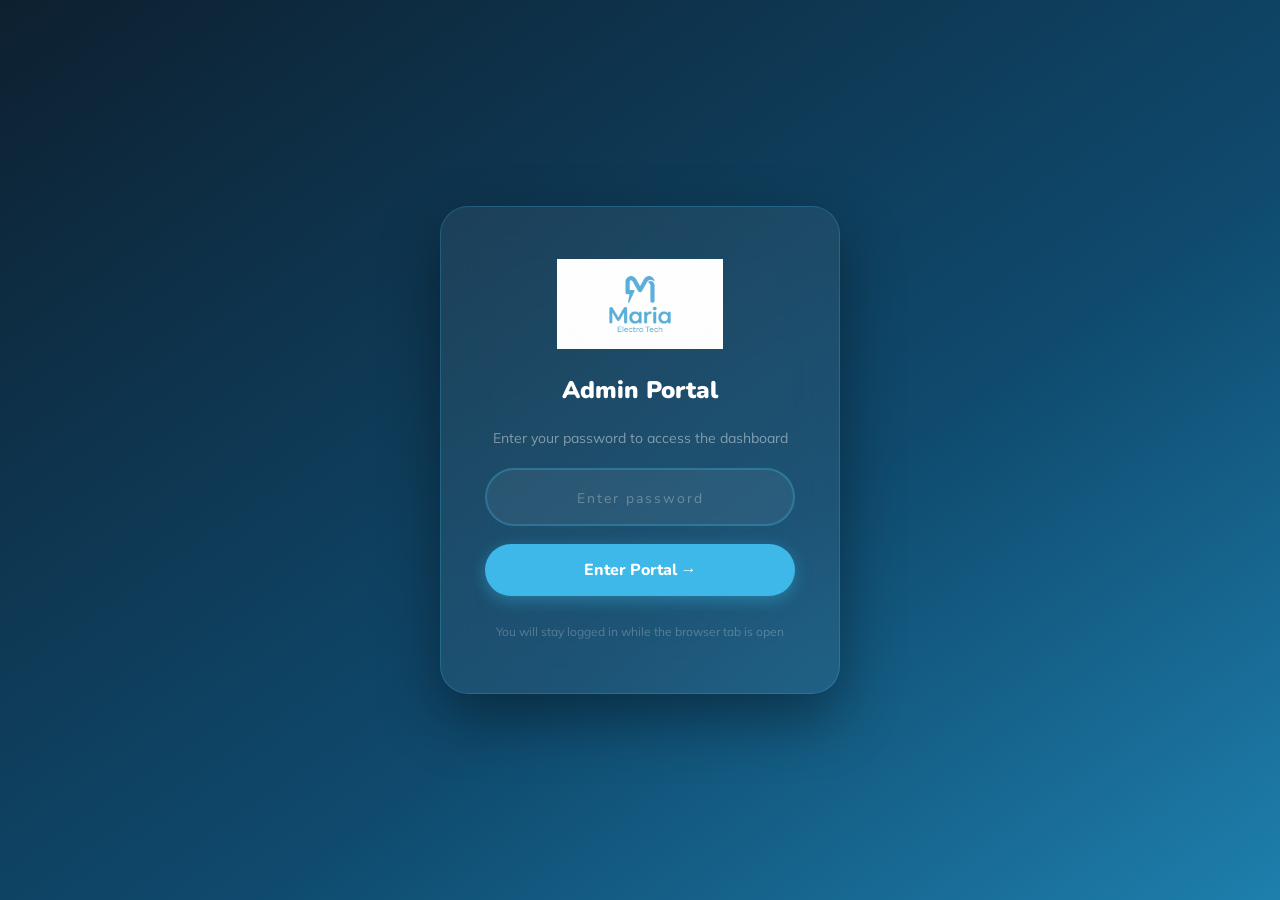
<file: dashboard.html>
<!DOCTYPE html>
<html lang="en">
<head>
  <meta charset="UTF-8"/>
  <meta name="viewport" content="width=device-width, initial-scale=1.0"/>
  <title>Dashboard — Maria Electro Tech</title>
  <link rel="stylesheet" href="style.css"/>
  <style>
    .period-tabs { display:flex; gap:6px; flex-wrap:wrap; }
    .period-tab {
      padding:7px 18px; border-radius:50px; border:2px solid var(--border);
      background:transparent; font-family:'Nunito',sans-serif; font-size:13px;
      font-weight:700; color:var(--gray-dark); cursor:pointer; transition:all 0.2s;
    }
    .period-tab.active { background:var(--blue); border-color:var(--blue); color:white; }

    .stat-value-sm { font-size:18px !important; }

    .quick-links {
      display:grid; grid-template-columns:repeat(auto-fill,minmax(180px,1fr));
      gap:14px; margin-top:24px;
    }
    .quick-link-card {
      background:var(--white); border-radius:var(--radius-lg);
      padding:22px 18px; border:2px solid var(--border);
      text-align:center; transition:all 0.2s;
      display:flex; flex-direction:column; align-items:center; gap:10px;
      box-shadow:var(--shadow-sm);
    }
    .quick-link-card:hover { border-color:var(--blue); transform:translateY(-3px); box-shadow:var(--shadow); }
    .quick-link-card .ql-icon { font-size:32px; }
    .quick-link-card .ql-title { font-family:'Nunito',sans-serif; font-weight:800; font-size:14px; color:var(--dark); }
    .quick-link-card .ql-sub { font-size:12px; color:var(--gray); }
  </style>
</head>
<body>
<script src="nav.js"></script>

<div class="page-wrap">
  <div class="page-top">
    <div>
      <h1>📊 Dashboard Overview</h1>
      <p id="today-date">Loading...</p>
    </div>
    <div class="period-tabs">
      <button class="period-tab active" onclick="setPeriod('today',this)">Today</button>
      <button class="period-tab" onclick="setPeriod('week',this)">This Week</button>
      <button class="period-tab" onclick="setPeriod('month',this)">This Month</button>
      <button class="period-tab" onclick="setPeriod('all',this)">All Time</button>
    </div>
  </div>

  <!-- STATS ROW 1 — Revenue & Profit -->
  <div class="stats-grid-5" style="margin-bottom:14px;">
    <div class="stat-card s-blue">
      <span class="stat-icon">📋</span>
      <div class="stat-label">Jobs</div>
      <div class="stat-value" id="s-jobs">—</div>
      <div class="stat-sub" id="s-jobs-sub">loading...</div>
    </div>
    <div class="stat-card s-green">
      <span class="stat-icon">💵</span>
      <div class="stat-label">Revenue</div>
      <div class="stat-value stat-value-sm" id="s-revenue">—</div>
      <div class="stat-sub">amount charged</div>
    </div>
    <div class="stat-card s-orange">
      <span class="stat-icon">📦</span>
      <div class="stat-label">Mat. Profit</div>
      <div class="stat-value stat-value-sm" id="s-mat-profit">—</div>
      <div class="stat-sub">charged − actual</div>
    </div>
    <div class="stat-card s-teal">
      <span class="stat-icon">🔧</span>
      <div class="stat-label">Labour Profit</div>
      <div class="stat-value stat-value-sm" id="s-lab-profit">—</div>
      <div class="stat-sub">labour − staff cut</div>
    </div>
    <div class="stat-card s-purple">
      <span class="stat-icon">📈</span>
      <div class="stat-label">Final Profit</div>
      <div class="stat-value stat-value-sm" id="s-profit">—</div>
      <div class="stat-sub">total business profit</div>
    </div>
  </div>

  <!-- STATS ROW 2 — Cost breakdown -->
  <div class="stats-grid-4" style="margin-bottom:24px;">
    <div class="stat-card s-blue">
      <span class="stat-icon">🛒</span>
      <div class="stat-label">Material Charged</div>
      <div class="stat-value stat-value-sm" id="s-mat-charged">—</div>
      <div class="stat-sub">to customers</div>
    </div>
    <div class="stat-card s-orange">
      <span class="stat-icon">🏪</span>
      <div class="stat-label">Material Actual</div>
      <div class="stat-value stat-value-sm" id="s-mat-actual">—</div>
      <div class="stat-sub">dealer cost</div>
    </div>
    <div class="stat-card s-green">
      <span class="stat-icon">👷</span>
      <div class="stat-label">Labour Charged</div>
      <div class="stat-value stat-value-sm" id="s-lab-charged">—</div>
      <div class="stat-sub">to customers</div>
    </div>
    <div class="stat-card s-red">
      <span class="stat-icon">💸</span>
      <div class="stat-label">Staff Earnings</div>
      <div class="stat-value stat-value-sm" id="s-staff-cut">—</div>
      <div class="stat-sub">total staff cut</div>
    </div>
  </div>

  <!-- QUICK NAV CARDS -->
  <div class="card" style="margin-bottom:24px;">
    <h3 style="margin-bottom:4px; font-size:16px;">⚡ Quick Access</h3>
    <p style="font-size:13px; color:var(--gray); margin-bottom:16px;">Jump to any section of the portal</p>
    <div class="quick-links">
      <a href="admin.html" class="quick-link-card">
        <div class="ql-icon">➕</div>
        <div class="ql-title">Add New Job</div>
        <div class="ql-sub">Record a completed job</div>
      </a>
      <a href="jobs.html" class="quick-link-card">
        <div class="ql-icon">📋</div>
        <div class="ql-title">Job Records</div>
        <div class="ql-sub">View all past jobs</div>
      </a>
      <a href="staff.html" class="quick-link-card">
        <div class="ql-icon">👷</div>
        <div class="ql-title">Staff & Payroll</div>
        <div class="ql-sub">Weekly earnings & advances</div>
      </a>
      <a href="invoice.html" class="quick-link-card">
        <div class="ql-icon">🧾</div>
        <div class="ql-title">Invoice Generator</div>
        <div class="ql-sub">Create GST invoices</div>
      </a>
      <a href="estimate.html" class="quick-link-card">
        <div class="ql-icon">📝</div>
        <div class="ql-title">Estimate</div>
        <div class="ql-sub">Create job estimates</div>
      </a>
      <a href="admin.html#photos" class="quick-link-card">
        <div class="ql-icon">📸</div>
        <div class="ql-title">Gallery</div>
        <div class="ql-sub">Upload project photos</div>
      </a>
    </div>
  </div>

  <!-- RECENT JOBS TABLE -->
  <div class="table-card">
    <div class="table-toolbar">
      <h3>🕐 Recent Jobs</h3>
      <a href="jobs.html" class="btn btn-outline btn-sm">View All →</a>
    </div>
    <div id="recent-jobs-container">
      <div class="empty-state"><span class="es-icon">⏳</span><p>Loading recent jobs...</p></div>
    </div>
  </div>
</div>

<div id="toast"></div>
<script src="script.js"></script>
<script>
  renderNav('dashboard');
  document.getElementById('today-date').textContent =
    new Date().toLocaleDateString('en-IN', {weekday:'long', day:'numeric', month:'long', year:'numeric'});

  let allJobs = [];
  let currentPeriod = 'today';

  async function init() {
    allJobs = await fetchJobsFromSheet() || [];
    updateStats();
    renderRecentJobs();
  }

  function setPeriod(p, btn) {
    currentPeriod = p;
    document.querySelectorAll('.period-tab').forEach(b => b.classList.remove('active'));
    btn.classList.add('active');
    updateStats();
  }

  function filterByPeriod(jobs) {
    const today = todayStr();
    if (currentPeriod === 'today') return jobs.filter(j => String(j[0]).startsWith(today));
    if (currentPeriod === 'week') {
      const {start, end} = getWeekRange(0);
      return jobs.filter(j => inRange(String(j[0]).substring(0,10), start, end));
    }
    if (currentPeriod === 'month') {
      const ym = today.substring(0,7);
      return jobs.filter(j => String(j[0]).startsWith(ym));
    }
    return jobs;
  }

  function updateStats() {
    const filtered = filterByPeriod(allJobs);

    const sub = {
      today: 'today',
      week:  'this week',
      month: 'this month',
      all:   'all time'
    }[currentPeriod];

    document.getElementById('s-jobs').textContent       = filtered.length;
    document.getElementById('s-jobs-sub').textContent   = 'jobs ' + sub;

    let revenue=0, matCharged=0, matActual=0, labCharged=0, staffCut=0,
        matProfit=0, labProfit=0, finalProfit=0;

    filtered.forEach(j => {
      revenue     += parseFloat(j[11]) || 0;
      matCharged  += parseFloat(j[7])  || 0;
      matActual   += parseFloat(j[8])  || 0;
      labCharged  += parseFloat(j[9])  || 0;
      staffCut    += parseFloat(j[10]) || 0;
      const p = calcJobProfit(j);
      matProfit   += p.matProfit;
      labProfit   += p.labourProfit;
      finalProfit += p.finalProfit;
    });

    document.getElementById('s-revenue').textContent    = fmt(revenue);
    document.getElementById('s-mat-charged').textContent= fmt(matCharged);
    document.getElementById('s-mat-actual').textContent = fmt(matActual);
    document.getElementById('s-lab-charged').textContent= fmt(labCharged);
    document.getElementById('s-staff-cut').textContent  = fmt(staffCut);
    document.getElementById('s-mat-profit').textContent = fmt(matProfit);
    document.getElementById('s-lab-profit').textContent = fmt(labProfit);
    document.getElementById('s-profit').textContent     = fmt(finalProfit);
  }

  function renderRecentJobs() {
    const recent = [...allJobs].reverse().slice(0, 8);
    if (!recent.length) {
      document.getElementById('recent-jobs-container').innerHTML =
        `<div class="empty-state"><span class="es-icon">📭</span><p>No jobs yet.</p></div>`;
      return;
    }
    document.getElementById('recent-jobs-container').innerHTML = `
      <div class="table-wrap">
        <table>
          <thead><tr>
            <th>Date</th><th>Customer</th><th>Category</th>
            <th>Staff</th><th>Charged</th><th>Final Profit</th><th>Status</th>
          </tr></thead>
          <tbody>
            ${recent.map(j => {
              const p = calcJobProfit(j);
              return `<tr>
                <td>${j[0]||'—'}</td>
                <td><strong>${j[1]||'—'}</strong></td>
                <td><span class="badge badge-blue">${j[4]||'—'}</span></td>
                <td>${j[6]||'—'}</td>
                <td><strong>${fmt(j[11])}</strong></td>
                <td style="color:${p.finalProfit>=0?'var(--green-text)':'var(--red)'}">
                  <strong>${fmt(p.finalProfit)}</strong></td>
                <td><span class="badge ${j[15]==='Paid'?'badge-paid':'badge-pending'}">
                  ${j[15]==='Paid'?'✅ Paid':'⏳ Pending'}</span></td>
              </tr>`;
            }).join('')}
          </tbody>
        </table>
      </div>`;
  }

  init();
</script>
</body>
</html>
</file>
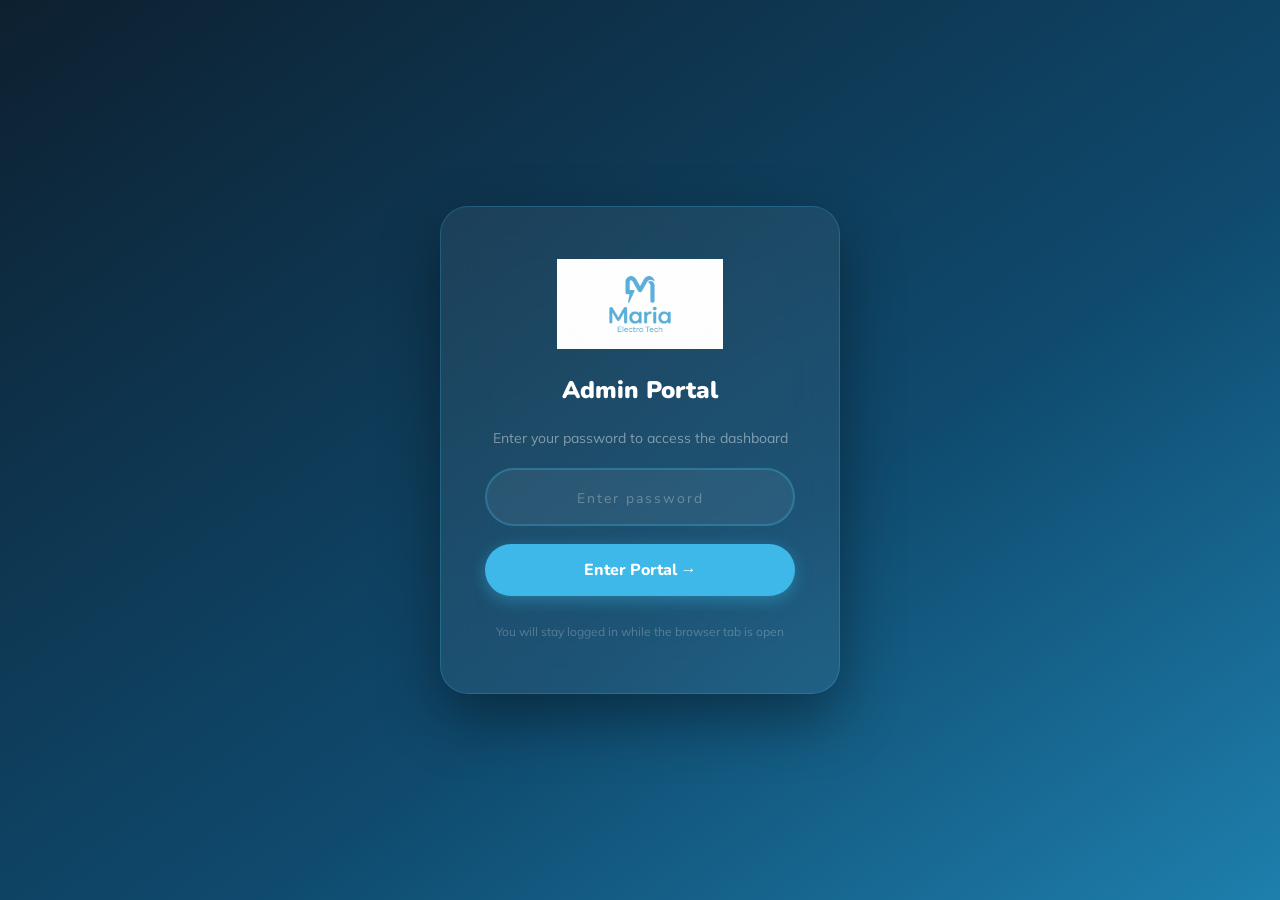
<file: estimate.html>
<!DOCTYPE html>
<html lang="en">
<head>
  <meta charset="UTF-8"/>
  <meta name="viewport" content="width=device-width, initial-scale=1.0"/>
  <title>Estimate — Maria Electro Tech</title>
  <link rel="stylesheet" href="style.css"/>
  <link href="https://fonts.googleapis.com/css2?family=Outfit:wght@300;400;500;600;700;800&display=swap" rel="stylesheet"/>
  <style>
    /* ── Screen nav wrapper ── */
    .estimate-wrapper {
      padding: 24px 16px 60px;
      max-width: 900px;
      margin: 0 auto;
    }

    /* ── Paper look on screen ── */
    .page-container {
      width: 210mm;
      max-width: 100%;
      min-height: 297mm;
      background: #fff;
      box-shadow: 0 10px 30px rgba(0,0,0,0.1);
      padding: 15mm;
      position: relative;
      display: flex;
      flex-direction: column;
      border-radius: 4px;
      font-family: 'Outfit', sans-serif;
      margin: 0 auto;
    }

    /* ── Floating action bar ── */
    .est-actions {
      display: flex; gap: 10px; flex-wrap: wrap;
      margin-bottom: 20px;
      position: sticky; top: 68px; z-index: 100;
      background: var(--bg); padding: 12px 0;
    }

    .est-btn {
      background: var(--dark); color: white;
      border: none; padding: 10px 20px;
      border-radius: 50px; font-family: 'Nunito', sans-serif;
      font-size: 13px; font-weight: 700; cursor: pointer;
      display: flex; align-items: center; gap: 7px;
      transition: all 0.2s; box-shadow: var(--shadow-sm);
    }
    .est-btn:hover { background: var(--black); transform: translateY(-1px); }
    .est-btn.primary { background: var(--blue); }
    .est-btn.primary:hover { background: var(--blue-dark); }
    .est-btn.danger  { background: var(--red); }

    /* ── Estimate content ── */
    .estimate-title {
      text-align: center; font-size: 30px; font-weight: 800;
      color: #000; text-transform: uppercase; letter-spacing: 2px;
      margin-bottom: 30px; padding-bottom: 10px;
      border-bottom: 2px solid #000; font-family: 'Outfit', sans-serif;
    }

    .header-content { display: flex; justify-content: space-between; margin-bottom: 24px; }
    .header-left  { width: 60%; }
    .header-right { width: 35%; display: flex; flex-direction: column; align-items: flex-end; gap: 8px; }

    .hdr-label { font-size: 12px; font-weight: 700; color: #333; margin-right: 6px; }
    .hdr-row   { display: flex; align-items: center; margin-bottom: 6px; }
    .hdr-row input {
      font-size: 13px; font-weight: 600; border: none;
      border-bottom: 1px dashed #ccc; padding: 3px 0;
      background: transparent; font-family: 'Outfit', sans-serif;
    }
    .hdr-left-input  { width: 260px; text-align: left; }
    .hdr-right-input { width: 130px; text-align: right; }

    textarea.addr-input {
      width: 260px; font-family: 'Outfit', sans-serif;
      font-size: 12px; padding: 4px; border: 1px solid transparent;
      border-radius: 4px; resize: none; background: #fbfbfb;
      min-height: 70px; margin-top: 4px;
    }
    textarea.addr-input:hover, textarea.addr-input:focus {
      background: #fff; border: 1px solid #ddd; outline: none;
    }
    input:focus { border-bottom: 1px solid var(--blue) !important; outline: none; }

    /* ── Items table ── */
    .bill-table {
      width: 100%; border-collapse: collapse;
      margin: 16px 0 8px; table-layout: fixed;
      font-family: 'Outfit', sans-serif;
    }
    .bill-table th {
      text-align: left; padding: 8px 8px; border: 1px solid #000;
      font-weight: 800; font-size: 12px; background: #f0f0f0;
      text-transform: uppercase; white-space: nowrap;
    }
    .bill-table td {
      padding: 3px 4px; vertical-align: top; font-size: 12px;
      border: 1px solid #000; position: relative;
    }

    .col-no     { width: 44px; text-align: center; }
    .col-desc   { }
    .col-qty    { width: 80px; text-align: center; }
    .col-rate   { width: 90px; text-align: right; }
    .col-amt    { width: 100px; text-align: right; }
    .col-act    { width: 28px; border: none !important; background: transparent !important; }

    .row-input {
      width: 100%; border: none; padding: 6px 3px;
      font-size: 12px; font-family: 'Outfit', sans-serif;
      background: transparent;
    }
    .row-input:focus { outline: none; background: rgba(61,184,232,0.05); }
    textarea.row-input { resize: none; overflow: hidden; min-height: 32px; display: block; white-space: pre-wrap; line-height: 1.4; }
    .print-desc { display: none; white-space: pre-wrap; word-wrap: break-word; font-size: 12px; padding: 6px 3px; line-height: 1.4; font-family: 'Outfit', sans-serif; }

    .qty-input  { text-align: center; }
    .rate-input { text-align: right; }
    .amt-input  { text-align: right; background: #fff; }

    .del-btn { color: #e74c3c; cursor: pointer; font-weight: bold; font-size: 15px; background: none; border: none; padding: 0 4px; opacity: 0.4; transition: opacity 0.2s; }
    .del-btn:hover { opacity: 1; }

    .add-row-btn {
      margin-top: 8px; background: transparent;
      border: 2px dashed var(--blue); color: var(--blue);
      padding: 7px 14px; border-radius: 4px; cursor: pointer;
      font-weight: 700; font-size: 13px; transition: all 0.2s;
    }
    .add-row-btn:hover { background: var(--blue); color: white; }

    /* ── Totals ── */
    .totals-section { margin-left: auto; width: 260px; padding-top: 12px; }
    .total-row { display: flex; justify-content: space-between; align-items: center; margin-bottom: 7px; }
    .total-label { font-weight: 700; font-size: 12px; font-family: 'Outfit', sans-serif; }
    .total-value { font-weight: 700; font-size: 14px; width: 100px; text-align: right; border: 1px solid #777; padding: 3px 5px; background: #fff; border-radius: 2px; font-family: 'Outfit', sans-serif; }
    .total-value:read-only { background: #fdfdfd; }
    .balance-val { font-weight: 900; font-size: 17px; color: #000; border: 2px solid #000 !important; }
    .divider-dash { border-top: 1px dashed #000; margin: 6px 0; opacity: 0.3; }

    .footer-note { margin-top: auto; padding-top: 30px; font-size: 11px; color: #333; text-align: center; font-family: 'Outfit', sans-serif; }

    /* ══════════════════════════════════════════
       PRINT STYLES — THE BIG FIX
       ══════════════════════════════════════════ */
    @media print {
      /* Hide everything except the estimate paper */
      body > *:not(.page-container) { display: none !important; }
      .admin-nav, .estimate-wrapper > .est-actions,
      .nav-mobile-overlay, .nav-mobile-drawer { display: none !important; }

      html, body {
        margin: 0 !important; padding: 0 !important;
        background: white !important;
        print-color-adjust: exact;
        -webkit-print-color-adjust: exact;
      }

      .page-container {
        box-shadow: none !important;
        width: 100% !important;
        min-height: auto !important;
        padding: 10mm 12mm !important;
        border-radius: 0 !important;
        display: block !important; /* NOT flex — allows natural page breaks */
      }

      /* Hide UI controls */
      .add-row-btn, .col-act, .del-btn,
      .bill-table th:last-child,
      .bill-table td:last-child { display: none !important; }

      /* Hide textarea, show print div */
      textarea.row-input { display: none !important; }
      .print-desc { display: block !important; border: none !important; }

      /* Clean inputs */
      input, textarea {
        border: none !important; border-bottom: 1px solid #ddd !important;
        background: transparent !important;
      }
      .hdr-row input { border-bottom: 1px solid #ccc !important; }
      textarea.addr-input { border: none !important; background: transparent !important; }

      /* Table print rules — this is the key fix */
      .bill-table {
        page-break-inside: auto; /* allow table to break across pages */
      }
      .bill-table thead {
        display: table-header-group; /* repeat header on each page */
      }
      .bill-table tr {
        page-break-inside: avoid; /* never break a row in half */
        page-break-after: auto;
      }
      .bill-table th { background: #f0f0f0 !important; -webkit-print-color-adjust: exact; }

      /* Totals section — never split */
      .totals-section { page-break-inside: avoid; }
      .footer-note    { page-break-inside: avoid; }

      /* Total value borders */
      .total-value  { border: 1px solid #777 !important; background: transparent !important; }
      .balance-val  { border: 2px solid #000 !important; }
    }
  </style>
</head>
<body>
<script src="nav.js"></script>

<div class="estimate-wrapper">
  <!-- ACTION BAR -->
  <div class="est-actions">
    <button class="est-btn" onclick="document.getElementById('loadFile').click()">📂 Load JSON</button>
    <input type="file" id="loadFile" style="display:none;" accept=".json" onchange="loadJSON(event)"/>
    <button class="est-btn" onclick="saveJSON()">💾 Save JSON</button>
    <button class="est-btn danger" onclick="resetForm()">🗑️ Clear</button>
    <button class="est-btn primary" onclick="window.print()">🖨️ Print Estimate</button>
  </div>

  <!-- PAPER -->
  <div class="page-container">
    <h1 class="estimate-title">ESTIMATE</h1>

    <div class="header-content">
      <div class="header-left">
        <div class="hdr-row">
          <span class="hdr-label">Receiver:</span>
          <input type="text" class="hdr-left-input" placeholder="Customer name" id="receiverName"/>
        </div>
        <textarea class="addr-input" id="receiverAddr" placeholder="Address..."></textarea>
      </div>
      <div class="header-right">
        <div class="hdr-row">
          <span class="hdr-label">Date:</span>
          <input type="date" class="hdr-right-input" id="dateField"/>
        </div>
        <div class="hdr-row" style="margin-top:4px;">
          <span class="hdr-label">Est. No:</span>
          <input type="text" class="hdr-right-input" id="estNo" placeholder="001" style="text-align:right;"/>
        </div>
      </div>
    </div>

    <!-- ITEMS TABLE -->
    <table class="bill-table">
      <thead>
        <tr>
          <th class="col-no">No.</th>
          <th class="col-desc">Description</th>
          <th class="col-qty">Qty</th>
          <th class="col-rate">Rate (₹)</th>
          <th class="col-amt">Amount (₹)</th>
          <th class="col-act"></th>
        </tr>
      </thead>
      <tbody id="est-body"></tbody>
    </table>

    <button class="add-row-btn" onclick="addRow()">+ Add Line Item</button>

    <!-- TOTALS -->
    <div class="totals-section">
      <div class="divider-dash"></div>
      <div class="total-row">
        <span class="total-label">Total Amount</span>
        <input type="text" id="totalAmt" class="total-value" readonly value="0.00"/>
      </div>
      <div class="total-row">
        <span class="total-label">Advance Paid</span>
        <input type="number" id="advanceAmt" class="total-value" placeholder="0" oninput="calcTotals()"/>
      </div>
      <div class="divider-dash"></div>
      <div class="total-row" style="margin-top:12px;">
        <span class="total-label" style="font-size:14px; font-weight:800;">Balance Due</span>
        <input type="text" id="balanceAmt" class="total-value balance-val" readonly value="0.00"/>
      </div>
    </div>

    <div class="footer-note">
      Thank you for your business! &nbsp;|&nbsp; Maria Electro Tech &nbsp;|&nbsp; Kochi, Kerala
    </div>
  </div>
</div>

<div id="toast"></div>
<script src="script.js"></script>
<script>
  renderNav('estimate');

  const tbody = document.getElementById('est-body');
  document.getElementById('dateField').valueAsDate = new Date();

  function addRow() {
    const tr = document.createElement('tr');
    tr.innerHTML =
      `<td class="col-no"></td>
       <td class="col-desc">
         <textarea class="row-input" rows="1" placeholder="Description of work / material" oninput="syncDesc(this)"></textarea>
         <div class="print-desc"></div>
       </td>
       <td class="col-qty"><input type="text" class="row-input qty-input" placeholder="1" oninput="calcRow(this)"/></td>
       <td class="col-rate"><input type="number" class="row-input rate-input" placeholder="0.00" oninput="calcRow(this)"/></td>
       <td class="col-amt"><input type="text" class="row-input amt-input" readonly value="0.00"/></td>
       <td class="col-act"><button class="del-btn" onclick="delRow(this)">×</button></td>`;
    tbody.appendChild(tr);
    reindex();
  }

  function delRow(btn) {
    const row = btn.closest('tr');
    if (tbody.children.length > 1) {
      row.remove(); reindex(); calcTotals();
    } else {
      row.querySelectorAll('input,textarea').forEach(i=>i.value='');
      row.querySelector('.print-desc').textContent = '';
      row.querySelector('.amt-input').value = '0.00';
      calcTotals();
    }
  }

  function reindex() {
    tbody.querySelectorAll('tr').forEach((r,i)=>{
      const c = r.querySelector('.col-no'); if(c) c.textContent = i+1;
    });
  }

  function syncDesc(ta) {
    ta.style.height = 'auto';
    ta.style.height = ta.scrollHeight + 'px';
    const d = ta.nextElementSibling;
    if (d) d.textContent = ta.value;
  }

  function calcRow(input) {
    const row = input.closest('tr');
    const qtyRaw = row.querySelector('.qty-input').value.toString().toUpperCase();
    const rate   = parseFloat(row.querySelector('.rate-input').value) || 0;
    const qty    = qtyRaw === 'LS' ? 1 : (parseFloat(qtyRaw) || 0);
    row.querySelector('.amt-input').value = (qty * rate).toFixed(2);
    calcTotals();
  }

  function calcTotals() {
    let total = 0;
    tbody.querySelectorAll('.amt-input').forEach(i=>{ total += parseFloat(i.value)||0; });
    const adv = parseFloat(document.getElementById('advanceAmt').value)||0;
    document.getElementById('totalAmt').value   = total.toFixed(2);
    document.getElementById('balanceAmt').value = (total - adv).toFixed(2);
  }

  function resetForm() {
    if (!confirm('Clear the estimate form?')) return;
    document.querySelectorAll('.page-container input, .page-container textarea').forEach(el=>{
      if (el.id !== 'dateField') el.value = '';
      if (el.tagName === 'TEXTAREA') el.style.height = 'auto';
    });
    document.querySelectorAll('.print-desc').forEach(d=>d.textContent='');
    document.getElementById('dateField').valueAsDate = new Date();
    tbody.innerHTML = ''; addRow(); calcTotals();
  }

  function saveJSON() {
    const items = [];
    tbody.querySelectorAll('tr').forEach(row=>{
      const desc = row.querySelector('.col-desc textarea').value;
      const qty  = row.querySelector('.qty-input').value;
      const rate = row.querySelector('.rate-input').value;
      if (desc||qty||rate) items.push({desc,qty,rate});
    });
    const data = {
      receiverName: document.getElementById('receiverName').value,
      receiverAddr: document.getElementById('receiverAddr').value,
      date:         document.getElementById('dateField').value,
      estNo:        document.getElementById('estNo').value,
      advance:      document.getElementById('advanceAmt').value,
      items
    };
    const a = document.createElement('a');
    a.href = 'data:text/json;charset=utf-8,' + encodeURIComponent(JSON.stringify(data,null,2));
    a.download = 'estimate_' + (data.estNo || Date.now()) + '.json';
    a.click();
  }

  function loadJSON(event) {
    const file = event.target.files[0]; if(!file) return;
    const reader = new FileReader();
    reader.onload = e => {
      try {
        const d = JSON.parse(e.target.result);
        document.getElementById('receiverName').value = d.receiverName || '';
        document.getElementById('receiverAddr').value = d.receiverAddr || '';
        if (d.date) document.getElementById('dateField').value = d.date;
        document.getElementById('estNo').value      = d.estNo    || '';
        document.getElementById('advanceAmt').value = d.advance  || '';
        tbody.innerHTML = '';
        (d.items||[]).forEach(item=>{
          addRow();
          const last = tbody.lastElementChild;
          const ta   = last.querySelector('.col-desc textarea');
          ta.value   = item.desc||''; syncDesc(ta);
          last.querySelector('.qty-input').value  = item.qty  || '';
          last.querySelector('.rate-input').value = item.rate || '';
          calcRow(last.querySelector('.qty-input'));
        });
        if(!(d.items||[]).length) addRow();
        calcTotals();
        showToast('✅ Estimate loaded!','success');
      } catch(err) { showToast('❌ Invalid file','error'); }
      event.target.value = '';
    };
    reader.readAsText(file);
  }

  // Init
  addRow();
</script>
</body>
</html>
</file>
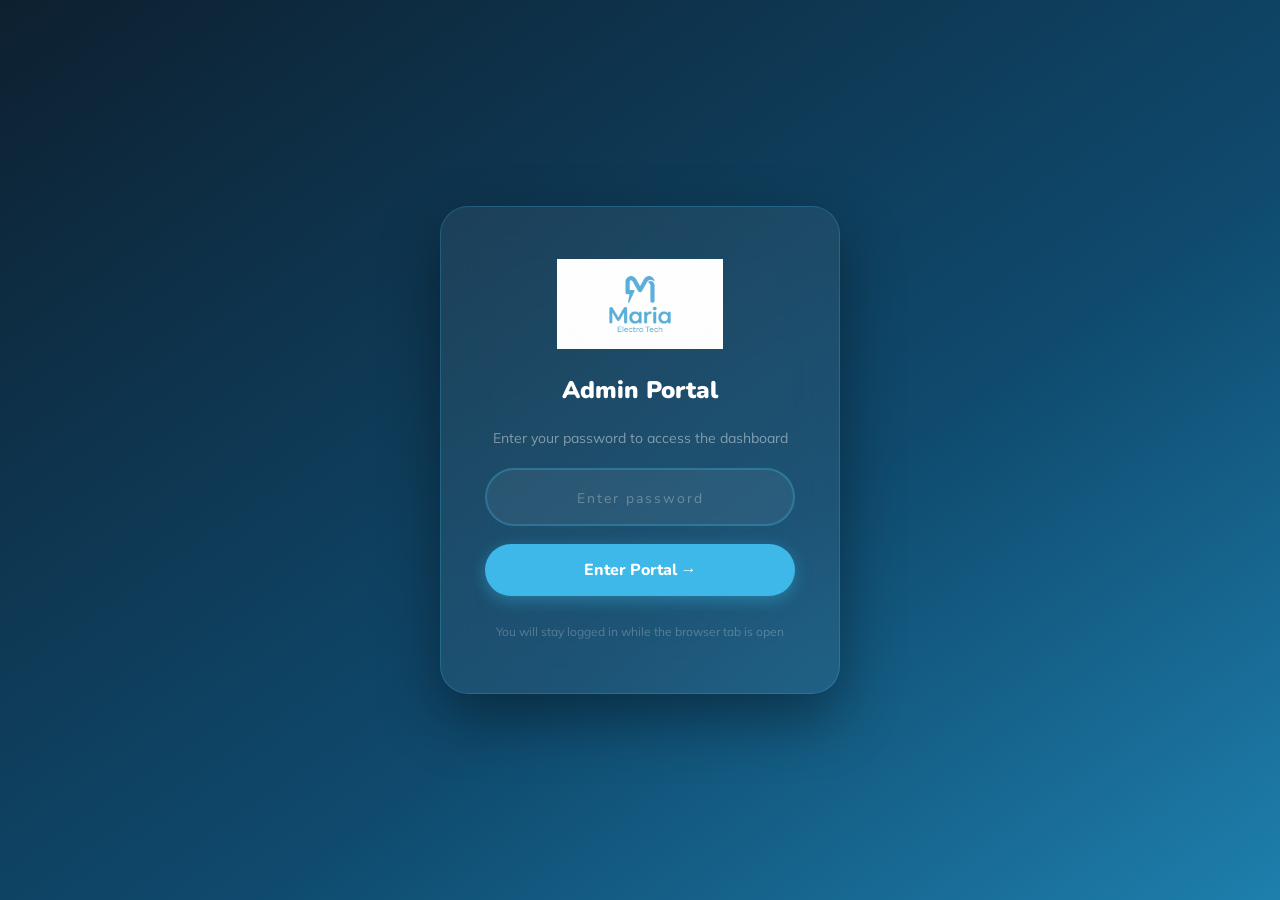
<file: invoice.html>
<!DOCTYPE html>
<html lang="en">
<head>
  <meta charset="UTF-8"/>
  <meta name="viewport" content="width=device-width, initial-scale=1.0"/>
  <title>Invoice — Maria Electro Tech</title>
  <link rel="stylesheet" href="style.css"/>
  <style>
    /* ── Page layout ── */
    .invoice-wrapper { padding: 24px 16px 60px; max-width: 960px; margin: 0 auto; }

    /* ── Sticky action bar ── */
    .inv-actions {
      display: flex; gap: 10px; flex-wrap: wrap; margin-bottom: 20px;
      position: sticky; top: 68px; z-index: 100;
      background: var(--bg); padding: 12px 0;
      border-bottom: 1px solid var(--border);
    }
    .inv-btn {
      background: var(--dark); color: white;
      border: none; padding: 10px 18px; border-radius: 50px;
      font-family: 'Nunito', sans-serif; font-size: 13px; font-weight: 700;
      cursor: pointer; display: flex; align-items: center; gap: 7px;
      transition: all 0.2s; box-shadow: var(--shadow-sm);
    }
    .inv-btn:hover { transform: translateY(-1px); filter: brightness(1.1); }
    .inv-btn.blue   { background: var(--blue); }
    .inv-btn.green  { background: #16A34A; }
    .inv-btn.purple { background: #7C3AED; }
    .inv-btn.red    { background: var(--red); }

    /* ── Invoice paper ── */
    .inv-paper {
      background: #fff;
      font-family: 'Inter', 'Mulish', sans-serif;
      font-size: 13px;
      max-width: 210mm;
      margin: 0 auto;
      padding: 12mm 14mm;
      box-shadow: 0 4px 20px rgba(0,0,0,0.12);
      border-radius: 4px;
    }

    /* ── Header ── */
    .inv-header { text-align: center; margin-bottom: 10px; border-bottom: 2px solid #333; padding-bottom: 8px; }
    .inv-header h1 { font-size: 18px; font-weight: 900; color: #1e40af; margin-bottom: 2px; }
    .inv-header .addr { font-size: 11px; color: #444; line-height: 1.5; margin-bottom: 2px; }
    .inv-header .inv-label { font-size: 16px; font-weight: 800; letter-spacing: 3px; text-transform: uppercase; margin-top: 6px; border-top: 2px solid #333; border-bottom: 2px solid #333; padding: 3px 0; }

    .gstin-row { font-size: 11px; font-weight: 700; margin-bottom: 4px; }
    .gstin-row input { font-size: 11px; border: none; border-bottom: 1px dashed #ccc; background: transparent; font-weight: 700; font-family: inherit; padding: 1px 0; }

    /* ── Meta grid ── */
    .inv-meta { display: grid; grid-template-columns: 1fr 1fr; gap: 6px; font-size: 11px; border-bottom: 1px solid #ddd; padding-bottom: 8px; margin-bottom: 8px; }
    .meta-item { display: flex; align-items: baseline; gap: 5px; }
    .meta-label { font-weight: 700; white-space: nowrap; flex-shrink: 0; }
    .meta-input { flex: 1; border: none; border-bottom: 1px dashed #ccc; font-size: 11px; font-family: inherit; background: transparent; min-width: 0; padding: 1px 2px; }

    /* ── Bill-to / Ship-to ── */
    .party-grid { display: grid; grid-template-columns: 1fr 1fr; gap: 8px; margin-bottom: 10px; font-size: 11px; }
    .party-box { border: 1px solid #ddd; border-radius: 4px; padding: 6px 8px; background: #fafafa; line-height: 1.6; }
    .party-box strong { display: block; font-size: 12px; margin-bottom: 3px; }
    .party-box textarea { width: 100%; border: none; background: transparent; font-size: 11px; font-family: inherit; resize: none; line-height: 1.5; padding: 1px 0; }
    .party-box textarea:focus { outline: none; }
    .party-box input  { width: 100%; border: none; border-bottom: 1px dashed #ccc; background: transparent; font-size: 11px; font-family: inherit; padding: 1px 0; }
    .party-box input:focus { outline: none; }

    /* ── Items table ── */
    .inv-table { width: 100%; border-collapse: collapse; font-size: 11px; margin-bottom: 8px; }
    .inv-table thead tr { background: #EEF2FF; border-top: 2px solid #222; border-bottom: 2px solid #222; }
    .inv-table th, .inv-table td { padding: 4px 5px; border: 1px solid #ddd; }
    .inv-table th { font-size: 10px; font-weight: 800; text-transform: uppercase; }
    .inv-table td input { width: 100%; border: none; background: transparent; font-size: 11px; font-family: inherit; padding: 2px 0; }
    .inv-table td input:focus { outline: none; background: #f0f9ff; }
    .inv-table .amount { font-weight: 700; text-align: right; white-space: nowrap; }

    .col-sno  { width: 4%;  text-align: center; }
    .col-desc { width: 40%; }
    .col-hsn  { width: 10%; text-align: center; }
    .col-uom  { width: 6%;  text-align: center; }
    .col-qty  { width: 8%;  text-align: center; }
    .col-rate { width: 12%; text-align: right; }
    .col-amt  { width: 20%; text-align: right; }
    .col-act  { width: 46px; border: none !important; background: transparent !important; }

    .row-action-btns { display: inline-flex; gap: 4px; margin-left: 4px; vertical-align: middle; }
    .row-action-btns button { background: none; border: none; cursor: pointer; font-size: 15px; line-height: 1; padding: 0 2px; }
    .row-action-btns .ins-btn { color: #16A34A; }
    .row-action-btns .del-row { color: var(--red); }

    .add-row-btn {
      margin-top: 8px; background: transparent;
      border: 2px dashed var(--blue); color: var(--blue);
      padding: 6px 14px; border-radius: 4px; cursor: pointer;
      font-weight: 700; font-size: 12px; transition: all 0.2s;
    }
    .add-row-btn:hover { background: var(--blue); color: white; }

    /* ── Totals ── */
    .inv-footer { display: grid; grid-template-columns: 1fr 280px; gap: 20px; margin-top: 14px; font-size: 11px; }
    .bank-box { border: 1px solid #ddd; border-radius: 4px; padding: 8px; background: #fafafa; line-height: 1.7; }
    .bank-box strong { display: block; margin-bottom: 4px; font-size: 12px; }
    .bank-box input { width: 100%; border: none; border-bottom: 1px dashed #ccc; background: transparent; font-size: 11px; font-family: inherit; padding: 1px 0; }

    .totals-box { font-size: 11px; }
    .t-row { display: flex; justify-content: space-between; padding: 4px 0; border-bottom: 1px solid #eee; }
    .t-row:last-child { border-bottom: none; }
    .t-row.grand { font-weight: 900; font-size: 13px; border-top: 2px solid #222; padding-top: 6px; margin-top: 4px; }
    .t-val { font-weight: 700; font-family: 'Courier New', monospace; }

    .tax-input-row { display: flex; align-items: center; gap: 4px; font-size: 11px; }
    .tax-input-row input { width: 44px; border: 1px solid #ddd; border-radius: 3px; padding: 2px 4px; font-size: 11px; text-align: right; }

    .words-row { font-size: 11px; font-weight: 700; border-bottom: 1px solid #333; padding-bottom: 3px; margin-bottom: 8px; }

    .signature-box { text-align: center; margin-top: 32px; }
    .signature-box .sig-line { font-weight: 700; border-top: 1px solid #333; display: inline-block; padding: 2px 24px; }
    .signature-box .sig-sub  { font-style: italic; font-size: 11px; color: #666; margin-top: 16px; display: block; }

    /* ══════════════════════════════════════
       PRINT STYLES — COMPLETE FIX
       The key: hide screen UI, show #printPages
       ══════════════════════════════════════ */
    @media print {
      /* Hide absolutely everything on body */
      body > *       { display: none !important; }

      /* Show ONLY the print pages container */
      #printPages    { display: block !important; }

      html, body {
        margin: 0 !important; padding: 0 !important;
        background: white !important;
        font-family: 'Inter', Arial, sans-serif;
        print-color-adjust: exact;
        -webkit-print-color-adjust: exact;
      }

      /* Each page */
      .print-page {
        width: 210mm;
        max-width: 100%;
        min-height: 297mm;
        height: auto;
        box-sizing: border-box;
        padding: 8mm 10mm;
        page-break-after: always;
        page-break-inside: avoid;
        display: block;
        font-family: 'Inter', Arial, sans-serif;
      }
      .print-page:last-child { page-break-after: auto; }
      .print-page * { font-size: 9.5pt !important; line-height: 1.3 !important; }
      .print-page h1 { font-size: 15pt !important; }
      .print-page h2 { font-size: 12pt !important; }

      /* Table: allow rows to flow across pages cleanly */
      .print-page table { border-collapse: collapse; width: 100%; }
      .print-page table thead { display: table-header-group; } /* repeat header on new pages */
      .print-page table tbody tr { page-break-inside: avoid; page-break-after: auto; }
      .print-page table th, .print-page table td { padding: 2px 4px !important; font-size: 9pt !important; }

      /* Footer section never splits */
      .summary-block { break-inside: avoid; page-break-inside: avoid; }
      .footer-flex-container { display: flex !important; justify-content: space-between !important; }
    }
  </style>
</head>
<body>
<script src="nav.js"></script>

<div class="invoice-wrapper">
  <!-- ACTION BAR -->
  <div class="inv-actions">
    <button class="inv-btn green" onclick="addRow()">➕ Add Line</button>
    <button class="inv-btn blue" onclick="recompute()">🔄 Recalculate</button>
    <button class="inv-btn purple" onclick="saveJSON()">💾 Save JSON</button>
    <button class="inv-btn" onclick="document.getElementById('loadFile').click()">📂 Load JSON</button>
    <input type="file" id="loadFile" style="display:none;" accept=".json" onchange="loadJSON(event)"/>
    <button class="inv-btn" onclick="resetForm()">🗑️ Clear</button>
    <button class="inv-btn blue" onclick="window.print()">🖨️ Print Invoice</button>
  </div>

  <!-- INVOICE PAPER -->
  <div class="inv-paper">
    <!-- HEADER -->
    <div class="inv-header">
      <h1>Maria Electrotech</h1>
      <div class="addr">
        61/3623, 39/4379-A-2, Swarna Building, Valanjambalam Junction, Cochin<br/>
        Mob: 9847192829, 8547364420 &nbsp;|&nbsp; Email: christopherreynold71@gmail.com
      </div>
      <div class="gstin-row">GSTIN: <input type="text" id="gstin" value="32AIPPC5009A1ZZ" style="width:160px;"/></div>
      <div class="inv-label">Invoice</div>
    </div>

    <div style="text-align:right; font-size:11px; margin-bottom:6px;">
      <strong style="border:1px solid #333; padding:2px 8px; border-radius:3px;">Original for Recipient</strong>
    </div>

    <!-- META INFO -->
    <div class="inv-meta">
      <div class="meta-item"><span class="meta-label">Reverse Charge:</span><input class="meta-input" id="rcm" value="No"/></div>
      <div class="meta-item"><span class="meta-label">Transportation Mode:</span><input class="meta-input" id="transportMode"/></div>
      <div class="meta-item"><span class="meta-label">Invoice No.:</span><input class="meta-input" id="invoiceNo" value="1515"/></div>
      <div class="meta-item"><span class="meta-label">Vehicle Number:</span><input class="meta-input" id="vehicleNumber"/></div>
      <div class="meta-item"><span class="meta-label">Invoice Date:</span><input class="meta-input" type="date" id="invoiceDate"/></div>
      <div class="meta-item"><span class="meta-label">Date of Supply:</span><input class="meta-input" type="date" id="dateOfSupply"/></div>
      <div class="meta-item"><span class="meta-label">State Code:</span><input class="meta-input" id="stateCode" value="32" style="width:40px;"/>  <span style="font-weight:700;">State: Kerala</span></div>
      <div class="meta-item"><span class="meta-label">Place of Supply:</span><input class="meta-input" id="placeOfSupply" value="Cochin"/></div>
    </div>

    <!-- BILL TO / SHIP TO -->
    <div class="party-grid">
      <div class="party-box">
        <strong>Details of Receiver — Bill To</strong>
        Name: <input id="billName" placeholder="Customer name"/><br/>
        Address: <textarea id="billAddr" rows="2" placeholder="Address..."></textarea>
        GSTIN: <input id="receiverGstin" placeholder="GSTIN (if any)"/>
      </div>
      <div class="party-box">
        <strong>Details of Consignee — Ship To</strong>
        <textarea id="shipNameAddr" rows="5" placeholder="Name and address of site / consignee..."></textarea>
      </div>
    </div>

    <!-- ITEMS TABLE -->
    <table class="inv-table">
      <thead>
        <tr>
          <th class="col-sno">S.No</th>
          <th class="col-desc">Description</th>
          <th class="col-hsn">HSN/SAC</th>
          <th class="col-uom">UOM</th>
          <th class="col-qty">Qty</th>
          <th class="col-rate">Rate (₹)</th>
          <th class="col-amt">Amount (₹)</th>
          <th class="col-act"></th>
        </tr>
      </thead>
      <tbody id="itemRows"></tbody>
    </table>

    <button class="add-row-btn" onclick="addRow()">+ Add Line Item</button>

    <!-- FOOTER -->
    <div class="inv-footer">
      <!-- LEFT: Amount in words + Bank details -->
      <div>
        <div class="words-row">Amount in Words: <span id="amountWords" style="font-style:italic;"></span></div>
        <div class="bank-box">
          <strong>Bank Details</strong>
          Bank Name: <input id="bankName" value="FEDERAL BANK, Ernakulam South Br."/><br/>
          Account No: <input id="accountNumber" value="11530200020595"/><br/>
          IFSC Code: <input id="ifscCode" value="FDRL0001153"/>
          <p style="margin-top:8px; font-weight:700; font-size:11px;">Terms & Conditions:</p>
          <p style="font-style:italic; font-size:10px;">Certified that the particulars given above are true and correct. E. &amp; O. E.</p>
        </div>
      </div>
      <!-- RIGHT: GST totals + Signature -->
      <div>
        <div class="totals-box">
          <div class="t-row"><span>Subtotal</span><span class="t-val" id="subtotal">0.00</span></div>
          <div class="t-row"><span>Total Before Tax</span><span class="t-val" id="beforeTax">0.00</span></div>
          <div class="t-row">
            <span><div class="tax-input-row">CGST (<input type="number" id="cgstPercent" value="9" min="0" max="100" oninput="recompute()"/>%)</div></span>
            <span class="t-val" id="cgstAmount">0.00</span>
          </div>
          <div class="t-row">
            <span><div class="tax-input-row">SGST (<input type="number" id="sgstPercent" value="9" min="0" max="100" oninput="recompute()"/>%)</div></span>
            <span class="t-val" id="sgstAmount">0.00</span>
          </div>
          <div class="t-row"><span>Tax Amount (GST)</span><span class="t-val" id="taxAmount">0.00</span></div>
          <div class="t-row grand"><span>Total After Tax</span><span class="t-val" id="grandTotal">0.00</span></div>
        </div>
        <div class="signature-box">
          <div class="sig-line">For Maria Electrotech</div>
          <span class="sig-sub">Authorised Signatory</span>
        </div>
      </div>
    </div>
  </div>
</div>

<!-- PRINT-ONLY CONTAINER (built dynamically on Ctrl+P) -->
<div id="printPages"></div>

<div id="toast"></div>
<script src="script.js"></script>
<script>
  renderNav('invoice');

  const tbody = document.getElementById('itemRows');

  // Set today's date
  const today = new Date().toISOString().split('T')[0];
  document.getElementById('invoiceDate').value  = today;
  document.getElementById('dateOfSupply').value = today;

  // ── NUMBER TO WORDS ──────────────────────────────────────
  function toWordsIndian(num) {
    num = parseFloat(num);
    if (isNaN(num) || num === 0) return 'ZERO RUPEES ONLY';
    const intPart = Math.floor(num);
    const decPart = Math.round((num - intPart) * 100);
    const w  = ['','one','two','three','four','five','six','seven','eight','nine','ten','eleven','twelve','thirteen','fourteen','fifteen','sixteen','seventeen','eighteen','nineteen'];
    const t  = ['','','twenty','thirty','forty','fifty','sixty','seventy','eighty','ninety'];
    function two(n) { return n < 20 ? w[n] : t[Math.floor(n/10)] + (n%10 ? ' '+w[n%10] : ''); }
    let out='', n=intPart;
    const cr=Math.floor(n/10000000); n%=10000000;
    const la=Math.floor(n/100000);   n%=100000;
    const th=Math.floor(n/1000);     n%=1000;
    const hr=n;
    if(cr) out+=two(cr)+' crore ';
    if(la) out+=two(la)+' lakh ';
    if(th) out+=two(th)+' thousand ';
    if(hr){ const h=Math.floor(hr/100); const r=hr%100; if(h) out+=w[h]+' hundred'; if(r) out+=(out.endsWith('hundred')?' and ':(out?'':' '))+two(r); }
    let s=out.trim();
    if(decPart) s+=(s?' and ':'')+two(decPart)+' paise';
    return s ? s.toUpperCase()+' ONLY' : 'ZERO RUPEES ONLY';
  }

  function escapeHtml(s) {
    return String(s||'').replace(/&/g,'&amp;').replace(/</g,'&lt;').replace(/>/g,'&gt;').replace(/"/g,'&quot;');
  }

  // ── ROW MANAGEMENT ───────────────────────────────────────
  function createRowHTML(data, idx) {
    const isLS   = String(data.qty||'').toUpperCase() === 'LS';
    const qty    = isLS ? 'LS' : String(data.qty||'1');
    const amount = isLS ? (parseFloat(data.rate)||0) : (parseFloat(qty)||0)*(parseFloat(data.rate)||0);
    return `
      <td class="col-sno">${idx}</td>
      <td class="col-desc"><input type="text" class="desc" value="${escapeHtml(data.desc||'')}" placeholder="Item description" oninput="recompute()"/></td>
      <td class="col-hsn"><input type="text" class="hsn" value="${escapeHtml(data.hsn||'')}" placeholder="HSN" oninput="recompute()"/></td>
      <td class="col-uom"><input type="text" class="uom" value="${escapeHtml(data.uom||'NOS')}" placeholder="UOM" oninput="recompute()"/></td>
      <td class="col-qty"><input type="text" class="qty" value="${qty}" oninput="calcRow(this)"/></td>
      <td class="col-rate"><input type="number" class="rate" value="${parseFloat(data.rate||0).toFixed(2)}" min="0" step="0.01" oninput="calcRow(this)"/></td>
      <td class="col-amt amount">${fmtN(amount)}</td>
      <td class="col-act">
        <div class="row-action-btns">
          <button class="ins-btn" onclick="insertRowAfter(this)" title="Insert row below">➕</button>
          <button class="del-row" onclick="removeRow(this)" title="Delete row">✕</button>
        </div>
      </td>`;
  }

  function fmtN(n) {
    return Number(n).toLocaleString('en-IN', {minimumFractionDigits:2, maximumFractionDigits:2});
  }

  function addRow(data = {}) {
    const tr = document.createElement('tr');
    tr.innerHTML = createRowHTML(data, tbody.children.length + 1);
    tbody.appendChild(tr);
    reindex(); recompute();
  }

  function insertRowAfter(btn) {
    const cur  = btn.closest('tr');
    const newR = document.createElement('tr');
    newR.innerHTML = createRowHTML({}, 0);
    if (cur.nextSibling) tbody.insertBefore(newR, cur.nextSibling);
    else tbody.appendChild(newR);
    reindex(); recompute();
  }

  function removeRow(btn) { btn.closest('tr').remove(); reindex(); recompute(); }

  function reindex() {
    tbody.querySelectorAll('tr').forEach((r,i)=>{
      const c = r.querySelector('.col-sno'); if(c) c.textContent = i+1;
    });
  }

  function calcRow(input) {
    const row  = input.closest('tr');
    const qty  = row.querySelector('.qty').value.toUpperCase() === 'LS' ? 1 : (parseFloat(row.querySelector('.qty').value)||0);
    const rate = parseFloat(row.querySelector('.rate').value)||0;
    row.querySelector('.amount').textContent = fmtN(qty * rate);
    recompute();
  }

  // ── RECOMPUTE TOTALS ─────────────────────────────────────
  function recompute() {
    let sub = 0;
    tbody.querySelectorAll('.amount').forEach(c => { sub += parseFloat(c.textContent.replace(/,/g,''))||0; });
    const cgstP = parseFloat(document.getElementById('cgstPercent').value)||0;
    const sgstP = parseFloat(document.getElementById('sgstPercent').value)||0;
    const cgst  = sub * cgstP / 100;
    const sgst  = sub * sgstP / 100;
    const tax   = cgst + sgst;
    const grand = sub + tax;
    document.getElementById('subtotal').textContent    = fmtN(sub);
    document.getElementById('beforeTax').textContent   = fmtN(sub);
    document.getElementById('cgstAmount').textContent  = fmtN(cgst);
    document.getElementById('sgstAmount').textContent  = fmtN(sgst);
    document.getElementById('taxAmount').textContent   = fmtN(tax);
    document.getElementById('grandTotal').textContent  = fmtN(grand);
    document.getElementById('amountWords').textContent = toWordsIndian(grand.toFixed(2));
  }

  // ── SAVE / LOAD JSON ─────────────────────────────────────
  function saveJSON() {
    const items = [...tbody.querySelectorAll('tr')].map(r => ({
      desc: r.querySelector('.desc').value,
      hsn:  r.querySelector('.hsn').value,
      uom:  r.querySelector('.uom').value,
      qty:  r.querySelector('.qty').value,
      rate: parseFloat(r.querySelector('.rate').value)||0
    }));
    const data = {
      gstin:         document.getElementById('gstin').value,
      invoiceNo:     document.getElementById('invoiceNo').value,
      invoiceDate:   document.getElementById('invoiceDate').value,
      rcm:           document.getElementById('rcm').value,
      transportMode: document.getElementById('transportMode').value,
      vehicleNumber: document.getElementById('vehicleNumber').value,
      dateOfSupply:  document.getElementById('dateOfSupply').value,
      placeOfSupply: document.getElementById('placeOfSupply').value,
      stateCode:     document.getElementById('stateCode').value,
      billName:      document.getElementById('billName').value,
      billAddr:      document.getElementById('billAddr').value,
      receiverGstin: document.getElementById('receiverGstin').value,
      shipNameAddr:  document.getElementById('shipNameAddr').value,
      bankName:      document.getElementById('bankName').value,
      accountNumber: document.getElementById('accountNumber').value,
      ifscCode:      document.getElementById('ifscCode').value,
      cgstPercent:   document.getElementById('cgstPercent').value,
      sgstPercent:   document.getElementById('sgstPercent').value,
      items
    };
    const a = document.createElement('a');
    a.href = 'data:text/json;charset=utf-8,'+encodeURIComponent(JSON.stringify(data,null,2));
    a.download = 'invoice_'+(data.invoiceNo||Date.now())+'.json';
    a.click();
    showToast('✅ Invoice saved as JSON!','success');
  }

  function loadJSON(event) {
    const file = event.target.files[0]; if(!file) return;
    const reader = new FileReader();
    reader.onload = e => {
      try {
        const d = JSON.parse(e.target.result);
        const g = (id,val) => { const el=document.getElementById(id); if(el&&val!==undefined) el.value=val; };
        g('gstin',d.gstin); g('invoiceNo',d.invoiceNo); g('invoiceDate',d.invoiceDate);
        g('rcm',d.rcm); g('transportMode',d.transportMode); g('vehicleNumber',d.vehicleNumber);
        g('dateOfSupply',d.dateOfSupply); g('placeOfSupply',d.placeOfSupply);
        g('stateCode',d.stateCode); g('billName',d.billName); g('billAddr',d.billAddr);
        g('receiverGstin',d.receiverGstin); g('shipNameAddr',d.shipNameAddr);
        g('bankName',d.bankName); g('accountNumber',d.accountNumber); g('ifscCode',d.ifscCode);
        g('cgstPercent',d.cgstPercent); g('sgstPercent',d.sgstPercent);
        tbody.innerHTML = '';
        (d.items||[]).forEach(item => addRow(item));
        if(!(d.items||[]).length) addRow();
        recompute();
        showToast('✅ Invoice loaded!','success');
      } catch(err) { showToast('❌ Invalid JSON file','error'); }
      event.target.value = '';
    };
    reader.readAsText(file);
  }

  function resetForm() {
    if(!confirm('Clear this invoice?')) return;
    document.querySelectorAll('.inv-paper input, .inv-paper textarea').forEach(el => {
      if(!['gstin','bankName','accountNumber','ifscCode','rcm','placeOfSupply','stateCode','invoiceNo','cgstPercent','sgstPercent'].includes(el.id)) el.value='';
    });
    document.getElementById('invoiceDate').value  = today;
    document.getElementById('dateOfSupply').value = today;
    tbody.innerHTML = ''; addRow(); recompute();
  }

  // ── PRINT PAGE BUILDER ───────────────────────────────────
  // This runs just before printing and builds paginated print pages
  // The CSS then hides everything except #printPages
  const ROWS_PER_PAGE_FIRST = 14;
  const ROWS_PER_PAGE_CONT  = 22;

  function buildPrintPages() {
    const container = document.getElementById('printPages');
    container.innerHTML = '';

    const items = [...tbody.querySelectorAll('tr')].map(r => {
      const q   = r.querySelector('.qty').value.toString().toUpperCase();
      const qty = q === 'LS' ? 1 : (parseFloat(q)||0);
      const rt  = parseFloat(r.querySelector('.rate').value)||0;
      return {
        desc: r.querySelector('.desc').value,
        hsn:  r.querySelector('.hsn').value,
        uom:  r.querySelector('.uom').value,
        qty:  r.querySelector('.qty').value,
        rate: rt,
        amt:  qty * rt
      };
    });

    const data = {
      gstin:         document.getElementById('gstin').value,
      invoiceNo:     document.getElementById('invoiceNo').value,
      invoiceDate:   document.getElementById('invoiceDate').value,
      rcm:           document.getElementById('rcm').value,
      transportMode: document.getElementById('transportMode').value,
      vehicleNumber: document.getElementById('vehicleNumber').value,
      dateOfSupply:  document.getElementById('dateOfSupply').value,
      placeOfSupply: document.getElementById('placeOfSupply').value,
      stateCode:     document.getElementById('stateCode').value,
      billName:      document.getElementById('billName').value,
      billAddr:      document.getElementById('billAddr').value,
      receiverGstin: document.getElementById('receiverGstin').value,
      shipNameAddr:  document.getElementById('shipNameAddr').value,
      bankName:      document.getElementById('bankName').value,
      accountNumber: document.getElementById('accountNumber').value,
      ifscCode:      document.getElementById('ifscCode').value,
      cgstP:         parseFloat(document.getElementById('cgstPercent').value)||0,
      sgstP:         parseFloat(document.getElementById('sgstPercent').value)||0,
      subtotal:      document.getElementById('subtotal').textContent,
      cgstAmt:       document.getElementById('cgstAmount').textContent,
      sgstAmt:       document.getElementById('sgstAmount').textContent,
      taxAmt:        document.getElementById('taxAmount').textContent,
      grandTotal:    document.getElementById('grandTotal').textContent,
      amountWords:   document.getElementById('amountWords').textContent,
    };

    // Chunk items into pages
    const chunks = [];
    let rem = [...items];
    let first = true;
    while (rem.length > 0) {
      const limit = first ? ROWS_PER_PAGE_FIRST : ROWS_PER_PAGE_CONT;
      chunks.push(rem.splice(0, limit));
      first = false;
    }
    if (chunks.length === 0) chunks.push([]);

    chunks.forEach((chunk, pageIdx) => {
      const isFirst = pageIdx === 0;
      const isLast  = pageIdx === chunks.length - 1;
      const pg = document.createElement('div');
      pg.className = 'print-page';

      let html = '';

      // ── Header ──
      if (isFirst) {
        html += `
          <header style="text-align:center;margin-bottom:6px;">
            <h1 style="color:#1e40af;font-weight:900;margin-bottom:2px;">Maria Electrotech</h1>
            <div>61/3623, 39/4379-A-2, Swarna Building, Valanjambalam Junction, Cochin</div>
            <div>Mob: 9847192829, 8547364420 | Email: christopherreynold71@gmail.com</div>
            <div style="font-weight:700;">GSTIN: ${escapeHtml(data.gstin)}</div>
            <div style="margin-top:4px;border-top:2px solid #222;border-bottom:2px solid #222;padding:2px 0;">
              <strong style="font-size:13pt !important;letter-spacing:3px;">INVOICE</strong>
            </div>
          </header>
          <div style="text-align:right;margin-bottom:4px;">
            <span style="border:1px solid #333;padding:1px 6px;font-weight:700;">Original for Recipient</span>
          </div>
          <div style="display:grid;grid-template-columns:1fr 1fr;gap:4px;font-size:9pt !important;border-bottom:1px solid #ccc;padding-bottom:6px;margin-bottom:6px;">
            <div><strong>RCM:</strong> ${escapeHtml(data.rcm)} &nbsp; <strong>Inv No.:</strong> ${escapeHtml(data.invoiceNo)}</div>
            <div><strong>Transport:</strong> ${escapeHtml(data.transportMode)} &nbsp; <strong>Vehicle:</strong> ${escapeHtml(data.vehicleNumber)}</div>
            <div><strong>Date:</strong> ${escapeHtml(data.invoiceDate)} &nbsp; <strong>State:</strong> ${escapeHtml(data.stateCode)} (Kerala)</div>
            <div><strong>Date of Supply:</strong> ${escapeHtml(data.dateOfSupply)} &nbsp; <strong>Place:</strong> ${escapeHtml(data.placeOfSupply)}</div>
          </div>
          <div style="display:grid;grid-template-columns:1fr 1fr;gap:8px;margin-bottom:8px;">
            <div style="border:1px solid #ddd;padding:5px;border-radius:3px;">
              <strong>Bill To:</strong><br/>
              <div>${escapeHtml(data.billName)}</div>
              <div style="white-space:pre-wrap">${escapeHtml(data.billAddr)}</div>
              <div>GSTIN: ${escapeHtml(data.receiverGstin)}</div>
            </div>
            <div style="border:1px solid #ddd;padding:5px;border-radius:3px;">
              <strong>Ship To:</strong><br/>
              <div style="white-space:pre-wrap">${escapeHtml(data.shipNameAddr)}</div>
            </div>
          </div>`;
      } else {
        // Continuation page header
        html += `
          <div style="display:flex;justify-content:space-between;align-items:flex-start;margin-bottom:4px;">
            <div>
              <strong style="color:#1e40af;">Maria Electrotech</strong>
              <div>61/3623, 39/4379-A-2, Swarna Building, Cochin | GSTIN: ${escapeHtml(data.gstin)}</div>
            </div>
            <div style="text-align:right;">
              <div style="border:1px solid #333;padding:1px 6px;font-weight:700;margin-bottom:3px;">Continuation Sheet</div>
              <div><strong>Invoice:</strong> ${escapeHtml(data.invoiceNo)} &nbsp; <strong>Date:</strong> ${escapeHtml(data.invoiceDate)}</div>
              <div><strong>Receiver:</strong> ${escapeHtml(data.billName)}</div>
            </div>
          </div>
          <div style="text-align:center;border-top:2px solid #222;border-bottom:2px solid #222;padding:2px 0;margin-bottom:6px;">
            <strong style="font-size:12pt !important;letter-spacing:2px;">INVOICE</strong>
          </div>`;
      }

      // ── Items table ──
      html += `
        <table style="width:100%;border-collapse:collapse;">
          <thead>
            <tr style="background:#eef2ff;border-top:2px solid #222;border-bottom:2px solid #222;">
              <th style="padding:2px 4px;border:1px solid #ddd;width:4%;text-align:center;">S.No</th>
              <th style="padding:2px 4px;border:1px solid #ddd;text-align:left;width:40%;">Description</th>
              <th style="padding:2px 4px;border:1px solid #ddd;width:10%;text-align:center;">HSN/SAC</th>
              <th style="padding:2px 4px;border:1px solid #ddd;width:6%;text-align:center;">UOM</th>
              <th style="padding:2px 4px;border:1px solid #ddd;width:8%;text-align:center;">Qty</th>
              <th style="padding:2px 4px;border:1px solid #ddd;width:12%;text-align:right;">Rate</th>
              <th style="padding:2px 4px;border:1px solid #ddd;width:20%;text-align:right;">Amount</th>
            </tr>
          </thead>
          <tbody>
            ${chunk.map((it,i) => {
              const sn = (pageIdx===0 ? 0 : chunks.slice(0,pageIdx).reduce((s,c)=>s+c.length,0)) + i + 1;
              return `<tr>
                <td style="padding:2px 4px;border:1px solid #ddd;text-align:center;">${sn}</td>
                <td style="padding:2px 4px;border:1px solid #ddd;">${escapeHtml(it.desc)}</td>
                <td style="padding:2px 4px;border:1px solid #ddd;text-align:center;">${escapeHtml(it.hsn)}</td>
                <td style="padding:2px 4px;border:1px solid #ddd;text-align:center;">${escapeHtml(it.uom)}</td>
                <td style="padding:2px 4px;border:1px solid #ddd;text-align:center;">${escapeHtml(String(it.qty))}</td>
                <td style="padding:2px 4px;border:1px solid #ddd;text-align:right;">${fmtN(it.rate)}</td>
                <td style="padding:2px 4px;border:1px solid #ddd;text-align:right;font-weight:700;">${fmtN(it.amt)}</td>
              </tr>`;
            }).join('')}
          </tbody>
        </table>`;

      // ── Footer (only on last page) ──
      if (isLast) {
        html += `
          <div class="summary-block" style="margin-top:10px;">
            <div style="font-weight:700;margin-bottom:2px;">Total Invoice Amount In Words:</div>
            <div style="border-bottom:1px solid #333;padding-bottom:2px;font-weight:700;">${escapeHtml(data.amountWords)}</div>
          </div>
          <div class="summary-block footer-flex-container" style="margin-top:8px;display:flex;justify-content:space-between;gap:16px;">
            <div style="width:55%;border:1px solid #ddd;padding:6px;border-radius:3px;">
              <strong>BANK DETAILS</strong><br/>
              Bank: ${escapeHtml(data.bankName)}<br/>
              Account: ${escapeHtml(data.accountNumber)}<br/>
              IFSC: ${escapeHtml(data.ifscCode)}<br/>
              <div style="margin-top:4px;font-weight:700;">Terms & Conditions:</div>
              <div style="font-style:italic;">Certified that the particulars given above are true and correct. E. &amp; O. E.</div>
            </div>
            <div style="width:42%;">
              <div style="border:1px solid #ddd;padding:6px;border-radius:3px;">
                <div style="display:flex;justify-content:space-between;padding:2px 0;"><span>Subtotal:</span><strong>${data.subtotal}</strong></div>
                <div style="display:flex;justify-content:space-between;padding:2px 0;border-bottom:1px solid #333;"><span>Total Before Tax:</span><strong>${data.subtotal}</strong></div>
                <div style="display:flex;justify-content:space-between;padding:2px 0;"><span>CGST (${data.cgstP}%):</span><span>${data.cgstAmt}</span></div>
                <div style="display:flex;justify-content:space-between;padding:2px 0;border-bottom:1px solid #333;"><span>SGST (${data.sgstP}%):</span><span>${data.sgstAmt}</span></div>
                <div style="display:flex;justify-content:space-between;padding:2px 0;"><span>Tax Amount:</span><strong>${data.taxAmt}</strong></div>
                <div style="display:flex;justify-content:space-between;padding:4px 0;font-weight:900;border-top:2px solid #222;margin-top:4px;"><span>Total After Tax:</span><span>${data.grandTotal}</span></div>
              </div>
              <div style="margin-top:24px;text-align:center;">
                <div style="border-top:1px solid #333;display:inline-block;padding:2px 24px;font-weight:700;">For Maria Electrotech</div>
                <div style="font-style:italic;margin-top:18px;">Authorised Signatory</div>
              </div>
            </div>
          </div>`;
      }

      pg.innerHTML = html;
      container.appendChild(pg);
    });
  }

  // Build print pages just before print dialog opens
  window.onbeforeprint = function() {
    const invNo = document.getElementById('invoiceNo').value.trim() || 'Draft';
    document.title = 'Invoice_' + invNo;
    buildPrintPages();
  };
  window.onafterprint = function() {
    document.title = 'Invoice — Maria Electro Tech';
  };

  // ── INIT ──
  addRow();
</script>
</body>
</html>
</file>
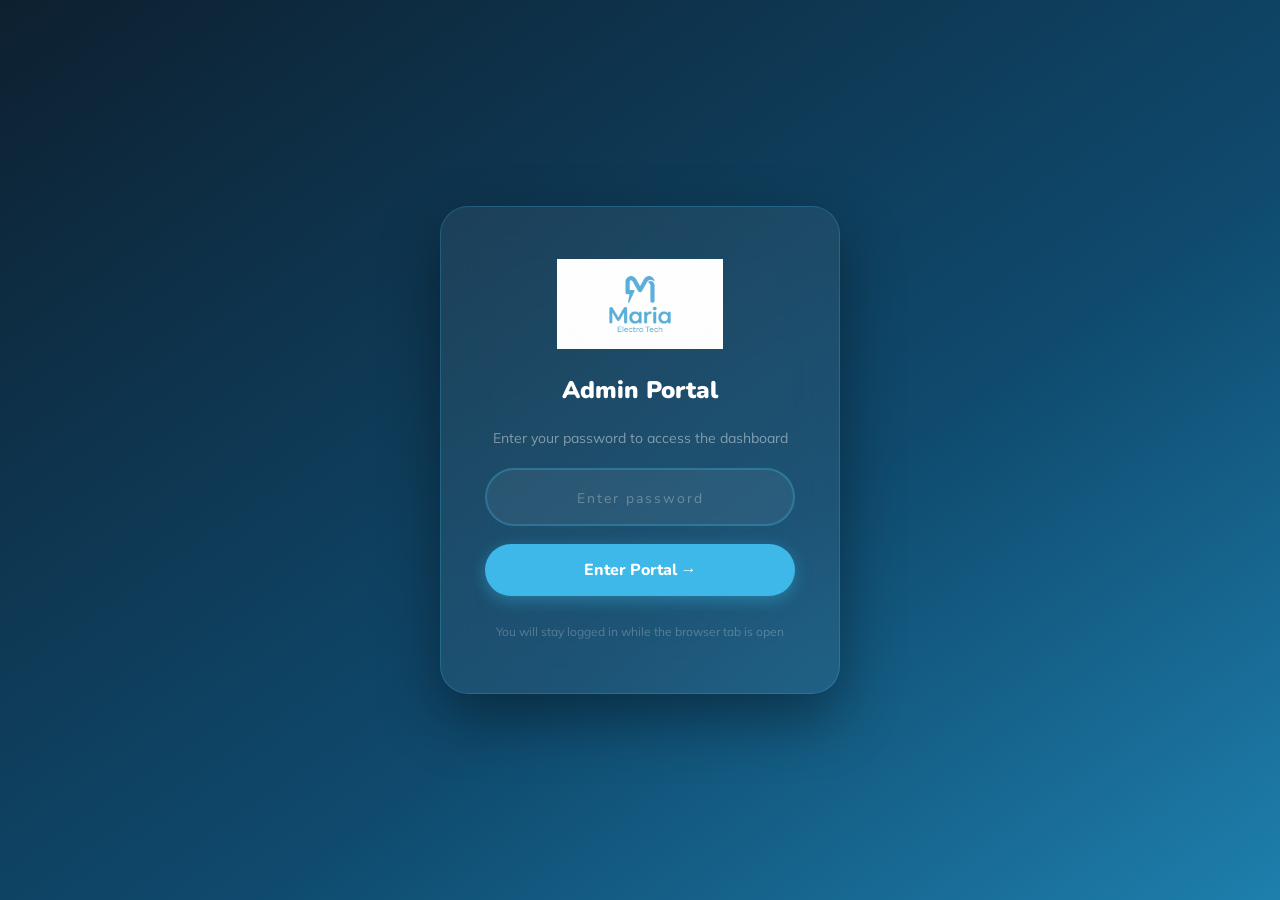
<file: jobs.html>
<!DOCTYPE html>
<html lang="en">
<head>
  <meta charset="UTF-8"/>
  <meta name="viewport" content="width=device-width, initial-scale=1.0"/>
  <title>Job Records — Maria Electro Tech</title>
  <link rel="stylesheet" href="style.css"/>
</head>
<body>
<script src="nav.js"></script>

<div class="page-wrap">
  <div class="page-top">
    <div><h1>📋 Job Records</h1><p>All recorded jobs. Newest first.</p></div>
    <a href="admin.html" class="btn btn-primary">➕ Add Job</a>
  </div>

  <div class="table-card">
    <div class="table-toolbar">
      <h3>All Jobs <span id="job-count" style="color:var(--blue);font-size:14px;"></span></h3>
      <div style="display:flex;gap:10px;flex-wrap:wrap;align-items:center;">
        <input type="text" class="search-input" id="search" placeholder="🔍 Search..." oninput="filter()"/>
        <select class="search-input" id="filter-status" style="min-width:130px;" onchange="filter()">
          <option value="">All Status</option>
          <option value="Paid">✅ Paid</option>
          <option value="Pending">⏳ Pending</option>
        </select>
        <select class="search-input" id="filter-staff" style="min-width:130px;" onchange="filter()">
          <option value="">All Staff</option>
          <option>Francis</option>
          <option>Anoop</option>
          <option>Rakesh</option>
        </select>
      </div>
    </div>
    <div id="jobs-container">
      <div class="empty-state"><span class="es-icon">⏳</span><p>Loading jobs...</p></div>
    </div>
  </div>
</div>

<div id="toast"></div>
<script src="script.js"></script>
<script>
  renderNav('jobs');
  let allJobs = [];

  async function init() {
    allJobs = await fetchJobsFromSheet() || [];
    filter();
  }

  function filter() {
    const q      = document.getElementById('search').value.toLowerCase();
    const status = document.getElementById('filter-status').value;
    const staff  = document.getElementById('filter-staff').value;

    let rows = allJobs.filter(j =>
      (!status || String(j[15]) === status) &&
      (!staff  || String(j[6]).includes(staff)) &&
      (!q      || j.some(c => String(c).toLowerCase().includes(q)))
    );

    document.getElementById('job-count').textContent = `(${rows.length})`;
    render(rows);
  }

  function render(rows) {
    const c = document.getElementById('jobs-container');
    if (!rows.length) {
      c.innerHTML=`<div class="empty-state"><span class="es-icon">🔍</span><p>No jobs found.</p></div>`;
      return;
    }
    const sorted = [...rows].reverse();
    c.innerHTML = `<div class="table-wrap"><table>
      <thead><tr>
        <th>#</th><th>Date</th><th>Customer</th><th>Phone</th>
        <th>Category</th><th>Staff</th>
        <th>Mat. Charged</th><th>Mat. Actual</th>
        <th>Labour Chg.</th><th>Staff Cut</th>
        <th>Total Charged</th><th>Mat. Profit</th>
        <th>Lab. Profit</th><th>Final Profit</th><th>Status</th>
      </tr></thead>
      <tbody>
        ${sorted.map((j,i)=>{
          const p = calcJobProfit(j);
          return `<tr>
            <td style="color:var(--gray);font-size:12px;">${sorted.length-i}</td>
            <td>${j[0]||'—'}</td>
            <td><strong>${j[1]||'—'}</strong><br/><span style="font-size:12px;color:var(--gray)">${j[3]||''}</span></td>
            <td>${j[2]||'—'}</td>
            <td><span class="badge badge-blue">${j[4]||'—'}</span></td>
            <td>${j[6]||'—'}</td>
            <td>${fmt(j[7])}</td>
            <td>${fmt(j[8])}</td>
            <td>${fmt(j[9])}</td>
            <td>${fmt(j[10])}</td>
            <td><strong>${fmt(j[11])}</strong></td>
            <td style="color:${p.matProfit>=0?'var(--green-text)':'var(--red)'};">${fmt(p.matProfit)}</td>
            <td style="color:${p.labourProfit>=0?'var(--green-text)':'var(--red)'};">${fmt(p.labourProfit)}</td>
            <td style="color:${p.finalProfit>=0?'var(--green-text)':'var(--red)'};">
              <strong>${fmt(p.finalProfit)}</strong>
            </td>
            <td><span class="badge ${j[15]==='Paid'?'badge-paid':'badge-pending'}">${j[15]==='Paid'?'✅ Paid':'⏳ Pending'}</span></td>
          </tr>`;
        }).join('')}
      </tbody>
    </table></div>`;
  }

  init();
</script>
</body>
</html>
</file>
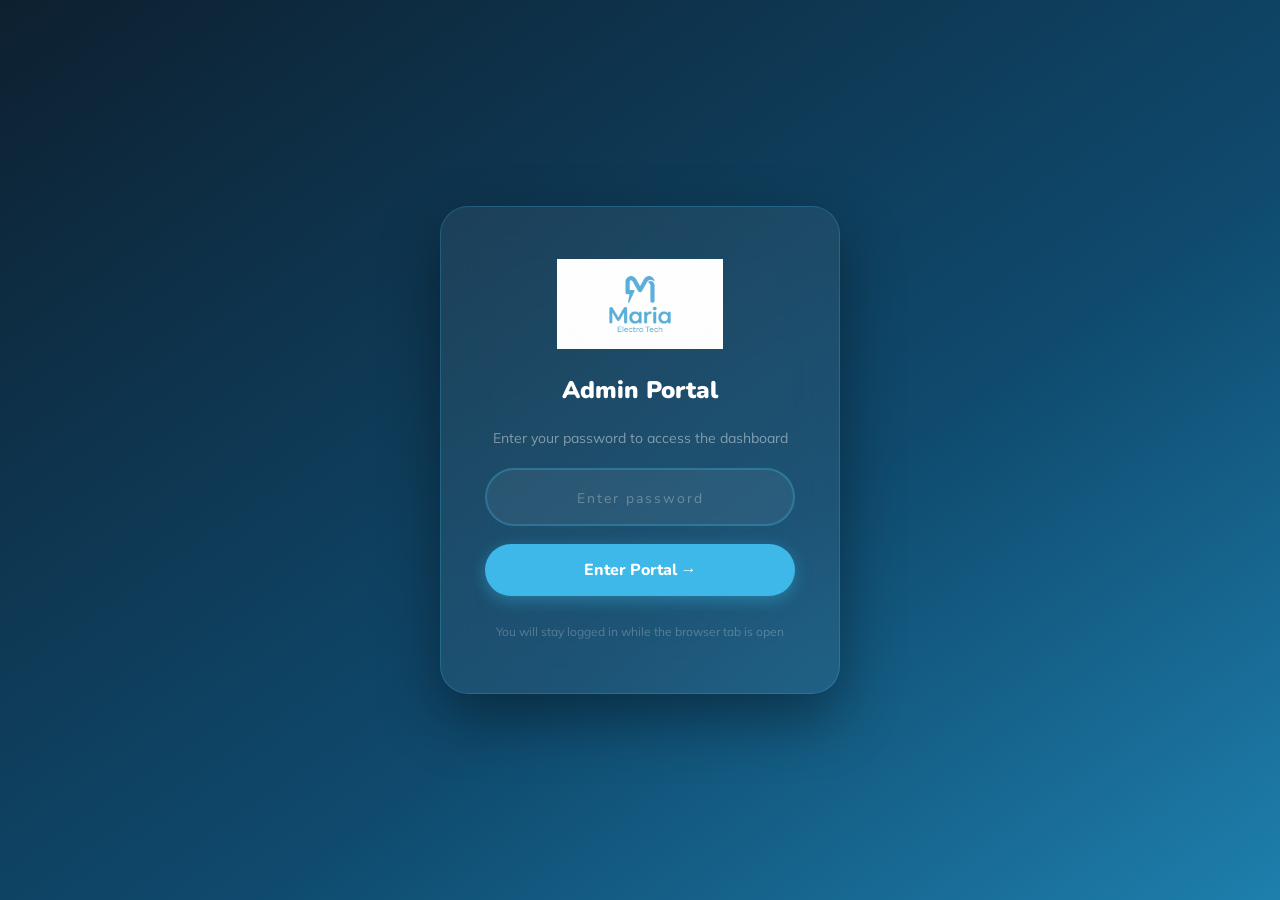
<file: portal.html>
<!DOCTYPE html>
<html lang="en">
<head>
  <meta charset="UTF-8"/>
  <meta name="viewport" content="width=device-width, initial-scale=1.0"/>
  <title>Maria Electro Tech — Portal</title>
  <link rel="stylesheet" href="style.css"/>
  <style>
    body {
      min-height: 100vh;
      background: linear-gradient(145deg, #0D2030 0%, #0F4A6E 60%, #1E7FAD 100%);
      display: flex; align-items: center; justify-content: center;
      padding: 24px;
    }

    .login-card {
      background: rgba(255,255,255,0.06);
      border: 1px solid rgba(61,184,232,0.25);
      backdrop-filter: blur(24px);
      border-radius: 28px;
      padding: 52px 44px;
      width: 100%; max-width: 400px;
      text-align: center;
      display: flex; flex-direction: column; align-items: center; gap: 18px;
      box-shadow: 0 24px 60px rgba(0,0,0,0.4);
    }

    .login-logo { height: 90px; width: auto; margin-bottom: 4px; }

    .login-title {
      font-family: 'Nunito', sans-serif;
      font-size: 24px; font-weight: 900; color: white;
    }

    .login-sub { color: rgba(255,255,255,0.45); font-size: 14px; }

    .login-input {
      width: 100%; padding: 15px 20px;
      border-radius: 50px;
      border: 2px solid rgba(61,184,232,0.3);
      background: rgba(255,255,255,0.06);
      color: white; font-size: 18px;
      text-align: center; letter-spacing: 5px;
      font-family: 'Nunito', sans-serif;
      transition: border-color 0.2s;
    }

    .login-input::placeholder { letter-spacing: 2px; font-size: 14px; color: rgba(255,255,255,0.3); }
    .login-input:focus { outline: none; border-color: #3DB8E8; box-shadow: 0 0 0 4px rgba(61,184,232,0.15); }

    .login-btn {
      width: 100%; padding: 15px;
      background: #3DB8E8; color: white;
      border: none; border-radius: 50px;
      font-family: 'Nunito', sans-serif; font-size: 16px; font-weight: 800;
      cursor: pointer;
      transition: all 0.2s;
      box-shadow: 0 4px 16px rgba(61,184,232,0.4);
    }

    .login-btn:hover { background: #1E9FD4; transform: translateY(-2px); }

    .login-error {
      color: #FCA5A5; font-size: 13px; font-weight: 600;
      display: none; margin-top: -8px;
    }

    .login-hint {
      color: rgba(255,255,255,0.25); font-size: 12px; margin-top: 8px;
    }
  </style>
</head>
<body>
<div class="login-card">
  <img src="logo.png" alt="Maria Electro Tech" class="login-logo"/>
  <div class="login-title">Admin Portal</div>
  <div class="login-sub">Enter your password to access the dashboard</div>
  <input type="password" class="login-input" id="pwd" placeholder="Enter password" onkeyup="tryLogin(event)"/>
  <div class="login-error" id="err">❌ Wrong password. Please try again.</div>
  <button class="login-btn" onclick="tryLogin({key:'Enter'})">Enter Portal →</button>
  <div class="login-hint">You will stay logged in while the browser tab is open</div>
</div>

<script>
  // ⚠️ CHANGE THIS PASSWORD
  const ADMIN_PASSWORD = "maria2025";

  // If already logged in, go straight to dashboard
  if (sessionStorage.getItem('mariaAuth') === 'true') {
    window.location.href = 'dashboard.html';
  }

  function tryLogin(e) {
    if (e.key !== 'Enter' && e.type !== 'click') return;
    const val = document.getElementById('pwd').value;
    if (val === ADMIN_PASSWORD) {
      sessionStorage.setItem('mariaAuth', 'true');
      window.location.href = 'dashboard.html';
    } else {
      document.getElementById('err').style.display = 'block';
      document.getElementById('pwd').value = '';
      document.getElementById('pwd').focus();
    }
  }
</script>
</body>
</html>
</file>
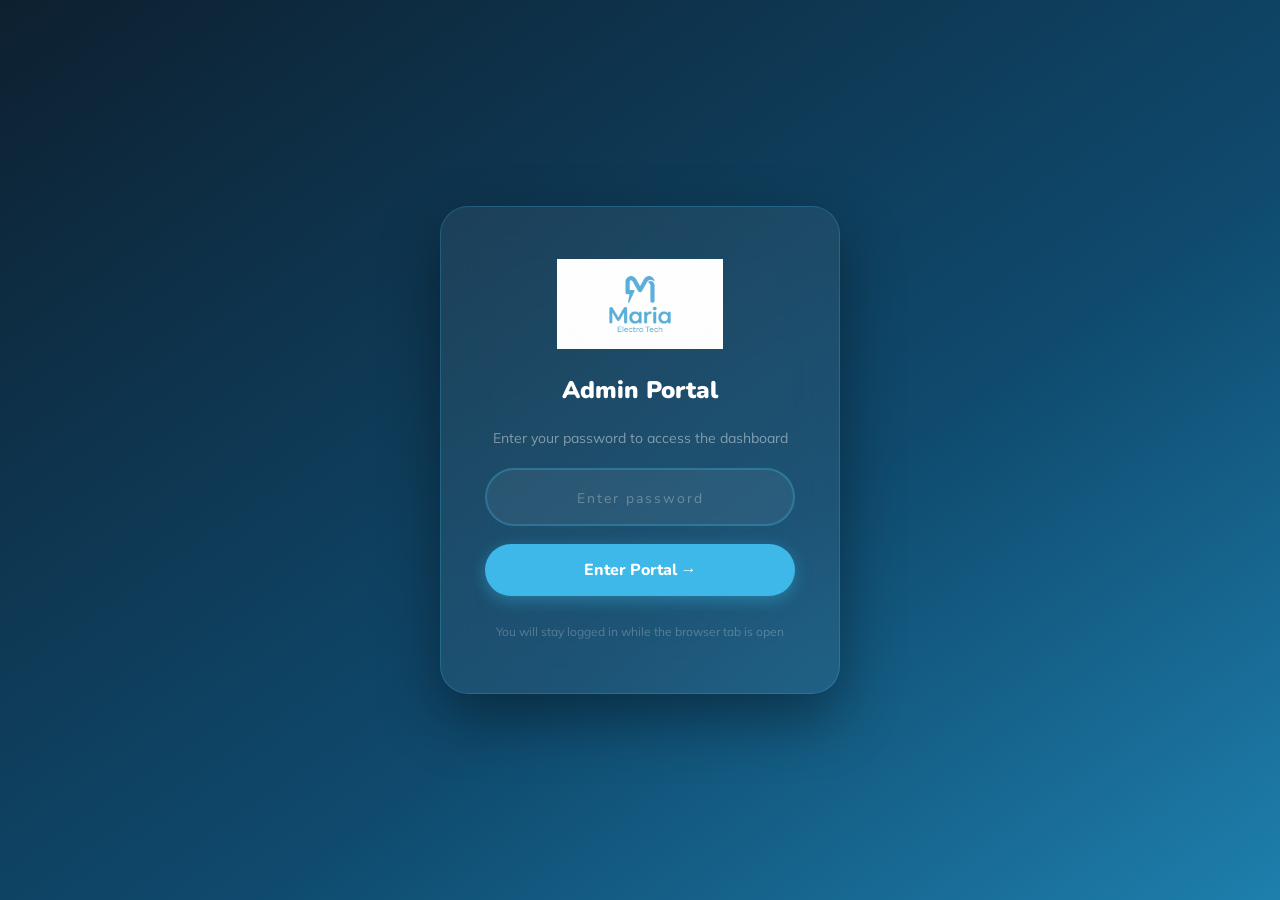
<file: staff.html>
<!DOCTYPE html>
<html lang="en">
<head>
  <meta charset="UTF-8"/>
  <meta name="viewport" content="width=device-width, initial-scale=1.0"/>
  <title>Staff — Maria Electro Tech</title>
  <link rel="stylesheet" href="style.css"/>
  <style>
    .staff-grid { display:grid; grid-template-columns:repeat(auto-fill,minmax(280px,1fr)); gap:18px; margin-bottom:28px; }
    .staff-card { background:var(--white); border-radius:var(--radius-lg); box-shadow:var(--shadow); border:1px solid var(--border); overflow:hidden; }
    .staff-card-header { background:linear-gradient(135deg,var(--blue),var(--blue-dark)); padding:16px 20px; display:flex; align-items:center; gap:12px; }
    .staff-avatar { width:44px;height:44px; border-radius:50%; background:rgba(255,255,255,0.2); font-family:'Nunito',sans-serif; font-weight:900; font-size:18px; color:white; display:flex; align-items:center; justify-content:center; border:2px solid rgba(255,255,255,0.4); }
    .staff-name { font-family:'Nunito',sans-serif; font-weight:900; font-size:17px; color:white; }
    .staff-sub  { font-size:12px; color:rgba(255,255,255,0.6); margin-top:2px; }
    .staff-card-body { padding:16px 20px; }
    .sc-row { display:flex; justify-content:space-between; align-items:center; padding:8px 0; border-bottom:1px solid var(--gray-light); font-size:14px; }
    .sc-row:last-child { border-bottom:none; }
    .sc-label { color:var(--gray-dark); font-weight:600; }
    .sc-val { font-family:'Nunito',sans-serif; font-weight:800; }
    .sc-val.green { color:var(--green-text); }
    .sc-val.red   { color:var(--red); }
    .payout-row { background:var(--blue-light); border-radius:var(--radius-sm); padding:12px 16px; display:flex; justify-content:space-between; align-items:center; margin-top:10px; }
    .payout-label { font-family:'Nunito',sans-serif; font-weight:800; font-size:14px; color:var(--dark); }
    .payout-val   { font-family:'Nunito',sans-serif; font-weight:900; font-size:22px; color:var(--blue); }

    /* TABS */
    .tab-bar { display:flex; gap:8px; margin-bottom:24px; background:var(--white); border-radius:50px; padding:6px; box-shadow:var(--shadow-sm); border:1px solid var(--border); }
    .tab-btn { flex:1; padding:10px; border-radius:50px; border:none; background:transparent; font-family:'Nunito',sans-serif; font-size:13px; font-weight:700; color:var(--gray); cursor:pointer; transition:all 0.2s; }
    .tab-btn.active { background:var(--blue); color:white; box-shadow:0 3px 12px rgba(61,184,232,0.3); }
    .tab-panel { display:none; }
    .tab-panel.active { display:block; }

    /* MODAL */
    .modal-overlay { position:fixed; inset:0; background:rgba(0,0,0,0.5); z-index:500; display:none; align-items:center; justify-content:center; padding:20px; }
    .modal-overlay.open { display:flex; }
    .modal-box { background:var(--white); border-radius:var(--radius-xl); padding:32px; width:100%; max-width:440px; box-shadow:0 20px 60px rgba(0,0,0,0.3); }
    .modal-title { font-family:'Nunito',sans-serif; font-size:20px; font-weight:900; color:var(--dark); margin-bottom:20px; }
    .modal-close { float:right; background:none; border:none; font-size:22px; cursor:pointer; color:var(--gray); line-height:1; }

    /* STAFF LIST */
    .staff-list-item { display:flex; align-items:center; justify-content:space-between; padding:14px 20px; border-bottom:1px solid var(--gray-light); transition:background 0.15s; }
    .staff-list-item:last-child { border-bottom:none; }
    .staff-list-item:hover { background:var(--blue-light); }
    .staff-list-left { display:flex; align-items:center; gap:14px; }
    .staff-list-avatar { width:42px; height:42px; border-radius:50%; background:linear-gradient(135deg,var(--blue),var(--blue-dark)); font-family:'Nunito',sans-serif; font-weight:900; font-size:17px; color:white; display:flex; align-items:center; justify-content:center; flex-shrink:0; }
    .staff-list-name  { font-family:'Nunito',sans-serif; font-weight:800; font-size:15px; color:var(--dark); }
    .staff-list-since { font-size:12px; color:var(--gray); margin-top:2px; }
    .staff-remove-btn { background:none; border:2px solid #FCA5A5; color:var(--red); border-radius:50px; padding:6px 14px; font-size:12px; font-family:'Nunito',sans-serif; font-weight:700; cursor:pointer; transition:all 0.2s; white-space:nowrap; }
    .staff-remove-btn:hover { background:var(--red); color:white; border-color:var(--red); }

    /* ADD ROW */
    .add-staff-row { display:flex; gap:10px; padding:16px 18px; background:var(--blue-light); border-top:2px solid var(--border); align-items:center; flex-wrap:wrap; }
    .add-staff-row input { flex:1; min-width:180px; padding:11px 18px; border:2px solid var(--border); border-radius:50px; font-family:'Nunito',sans-serif; font-size:14px; font-weight:600; background:white; transition:border-color 0.2s; }
    .add-staff-row input:focus { outline:none; border-color:var(--blue); }

    .expense-badge-adv { background:#FEF3C7; color:#92400E; }
    .expense-badge-ded { background:#FEE2E2; color:#991B1B; }
  </style>
</head>
<body>
<script src="nav.js"></script>

<div class="page-wrap">

  <div class="tab-bar">
    <button class="tab-btn active" onclick="switchTab('payroll',this)">💰 Weekly Payroll</button>
    <button class="tab-btn" onclick="switchTab('manage',this)">👷 Manage Staff</button>
    <button class="tab-btn" onclick="switchTab('expenses',this)">📒 Advances & Deductions</button>
  </div>

  <!-- ══ TAB 1: PAYROLL ══ -->
  <div class="tab-panel active" id="tab-payroll">
    <div class="page-top">
      <div><h1>💰 Weekly Payroll</h1><p>Earnings, advances and final payout per week.</p></div>
      <button class="btn btn-primary" onclick="openExpenseModal()">➕ Add Advance / Deduction</button>
    </div>
    <div style="display:flex; align-items:center; gap:16px; margin-bottom:24px; flex-wrap:wrap;">
      <div class="week-selector">
        <button onclick="changeWeek(-1)">←</button>
        <span class="ws-label">Week:</span>
        <span class="ws-range" id="ws-range">Loading...</span>
        <button onclick="changeWeek(1)">→</button>
      </div>
      <button class="btn btn-outline btn-sm" onclick="changeWeek(0,true)">Today's Week</button>
    </div>
    <div class="staff-grid" id="staff-grid">
      <div class="empty-state" style="grid-column:1/-1"><span class="es-icon">⏳</span><p>Loading...</p></div>
    </div>
  </div>

  <!-- ══ TAB 2: MANAGE STAFF ══ -->
  <div class="tab-panel" id="tab-manage">
    <div class="page-top">
      <div><h1>👷 Manage Staff</h1><p>Add or remove staff members. Changes apply everywhere instantly.</p></div>
    </div>
    <div class="info-box">
      <span>💡</span>
      <div>Staff added here will automatically appear in the <strong>Add Job dropdown</strong> and <strong>Payroll page</strong>. Removing staff does <strong>not</strong> delete their past job records.</div>
    </div>
    <div class="card" style="padding:0; overflow:hidden;">
      <div id="staff-list-container">
        <div class="empty-state"><span class="es-icon">⏳</span><p>Loading staff...</p></div>
      </div>
      <div class="add-staff-row">
        <input type="text" id="new-staff-name" placeholder="✏️ Enter full name e.g. Suresh Kumar" maxlength="60"
          onkeyup="if(event.key==='Enter') addStaff()"/>
        <button class="btn btn-primary" onclick="addStaff()" id="add-staff-btn">➕ Add Staff</button>
      </div>
    </div>
  </div>

  <!-- ══ TAB 3: EXPENSES ══ -->
  <div class="tab-panel" id="tab-expenses">
    <div class="page-top">
      <div>
        <h1>📒 Advances & Deductions</h1>
        <p>Week: <span id="exp-week-label" style="color:var(--blue); font-weight:700;"></span></p>
      </div>
      <button class="btn btn-primary" onclick="openExpenseModal()">➕ Add Entry</button>
    </div>
    <div class="table-card">
      <div id="expenses-container">
        <div class="empty-state"><span class="es-icon">⏳</span><p>Loading...</p></div>
      </div>
    </div>
  </div>

</div>

<!-- EXPENSE MODAL -->
<div class="modal-overlay" id="expense-modal">
  <div class="modal-box">
    <button class="modal-close" onclick="closeExpenseModal()">×</button>
    <div class="modal-title">➕ Add Advance or Deduction</div>
    <div class="form-group"><label>Date *</label><input type="date" id="e-date"/></div>
    <div class="form-group">
      <label>Staff Member *</label>
      <select id="e-staff"><option value="">— Select —</option></select>
    </div>
    <div class="form-group">
      <label>Type *</label>
      <select id="e-type">
        <option value="">— Select —</option>
        <option value="Advance">💰 Advance</option>
        <option value="Deduction">➖ Deduction</option>
      </select>
    </div>
    <div class="form-group"><label>Amount (₹) *</label><input type="number" id="e-amount" placeholder="0" min="0"/></div>
    <div class="form-group"><label>Note / Reason</label><input type="text" id="e-note" placeholder="e.g. Advance for personal expense"/></div>
    <div style="display:flex;gap:10px;margin-top:8px;">
      <button class="btn btn-outline" onclick="closeExpenseModal()" style="flex:1;">Cancel</button>
      <button class="btn btn-primary" onclick="saveExpense()" style="flex:2;" id="exp-save-btn">💾 Save</button>
    </div>
  </div>
</div>

<div id="toast"></div>
<script src="script.js"></script>
<script>
  renderNav('staff');

  let weekOffset = 0;
  let allJobs = [], allExpenses = [], staffList = [];

  async function init() {
    document.getElementById('e-date').valueAsDate = new Date();
    await loadStaff();
    [allJobs, allExpenses] = await Promise.all([
      fetchJobsFromSheet(),
      fetchStaffExpenses()
    ]);
    allJobs     = allJobs     || [];
    allExpenses = allExpenses || [];
    render();
  }

  function switchTab(t, btn) {
    document.querySelectorAll('.tab-panel').forEach(p => p.classList.remove('active'));
    document.querySelectorAll('.tab-btn').forEach(b => b.classList.remove('active'));
    document.getElementById('tab-' + t).classList.add('active');
    btn.classList.add('active');
  }

  // ── STAFF MANAGEMENT ──
  async function loadStaff() {
    staffList = await fetchStaffList() || [];
    renderStaffList();
    populateStaffDropdown();
  }

  function renderStaffList() {
    const c = document.getElementById('staff-list-container');
    if (!staffList.length) {
      c.innerHTML = `<div class="empty-state"><span class="es-icon">👷</span><p>No staff yet.<br/>Add your first staff member below.</p></div>`;
      return;
    }
    c.innerHTML = staffList.map((s, i) => `
      <div class="staff-list-item" id="sli-${i}">
        <div class="staff-list-left">
          <div class="staff-list-avatar">${s.name[0].toUpperCase()}</div>
          <div>
            <div class="staff-list-name">${s.name}</div>
            <div class="staff-list-since">Added: ${s.addedDate || '—'}</div>
          </div>
        </div>
        <button class="staff-remove-btn" onclick="removeStaff('${s.name}',${i})">🗑️ Remove</button>
      </div>`).join('');
  }

  function populateStaffDropdown() {
    const sel = document.getElementById('e-staff');
    const cur = sel.value;
    sel.innerHTML = '<option value="">— Select —</option>' +
      staffList.map(s => `<option>${s.name}</option>`).join('');
    if (cur) sel.value = cur;
  }

  async function addStaff() {
    const input = document.getElementById('new-staff-name');
    const name  = input.value.trim();
    if (!name) { showToast('Enter a name first!', 'error'); input.focus(); return; }
    if (staffList.some(s => s.name.toLowerCase() === name.toLowerCase())) {
      showToast(`"${name}" is already in the staff list!`, 'error'); return;
    }
    const btn = document.getElementById('add-staff-btn');
    btn.innerHTML = '<span class="loader"></span>'; btn.disabled = true;

    const ok = await saveStaffMember({ name, addedDate: todayStr() });
    if (ok) {
      showToast(`✅ ${name} added!`, 'success');
      input.value = '';
      await loadStaff();
      render();
    } else {
      showToast('❌ Failed to add. Check Script URL.', 'error');
    }
    btn.innerHTML = '➕ Add Staff'; btn.disabled = false;
  }

  async function removeStaff(name, i) {
    if (!confirm(`Remove "${name}" from staff?\n\nPast job records will NOT be deleted.`)) return;
    const el = document.getElementById('sli-' + i);
    el.style.opacity = '0.4';
    const ok = await deleteStaffMember(name);
    if (ok) {
      showToast(`🗑️ ${name} removed.`, 'success');
      await loadStaff();
      render();
    } else {
      el.style.opacity = '1';
      showToast('❌ Failed to remove.', 'error');
    }
  }

  // ── PAYROLL ──
  function changeWeek(dir, reset = false) {
    if (reset) weekOffset = 0;
    else weekOffset += dir;
    render();
  }

  function render() {
    const { start, end } = getWeekRange(weekOffset);
    const s = formatDateDisplay(start), e = formatDateDisplay(end);
    document.getElementById('ws-range').textContent       = `${s} – ${e}`;
    document.getElementById('exp-week-label').textContent = `${s} – ${e}`;

    const weekJobs = allJobs.filter(j => inRange(String(j[0]).substring(0,10), start, end));
    const weekExps = allExpenses.filter(ex => inRange(String(ex[0]).substring(0,10), start, end));

    renderPayrollCards(weekJobs, weekExps);
    renderExpensesTable(weekExps);
  }

  function renderPayrollCards(jobs, expenses) {
    const grid = document.getElementById('staff-grid');
    if (!staffList.length) {
      grid.innerHTML = `<div class="empty-state" style="grid-column:1/-1"><span class="es-icon">👷</span><p>No staff yet. Go to <strong>Manage Staff</strong> tab.</p></div>`;
      return;
    }
    grid.innerHTML = staffList.map(s => {
      const myJobs    = jobs.filter(j => String(j[6]).toLowerCase().includes(s.name.toLowerCase()));
      const earnings  = myJobs.reduce((t,j) => t+(parseFloat(j[10])||0), 0);
      const myExps    = expenses.filter(ex => String(ex[1]).toLowerCase().includes(s.name.toLowerCase()));
      const advance   = myExps.filter(ex=>ex[2]==='Advance').reduce((t,ex)=>t+(parseFloat(ex[3])||0),0);
      const deduction = myExps.filter(ex=>ex[2]==='Deduction').reduce((t,ex)=>t+(parseFloat(ex[3])||0),0);
      const payout    = earnings - advance - deduction;
      return `
        <div class="staff-card">
          <div class="staff-card-header">
            <div class="staff-avatar">${s.name[0].toUpperCase()}</div>
            <div>
              <div class="staff-name">${s.name}</div>
              <div class="staff-sub">${myJobs.length} job${myJobs.length!==1?'s':''} this week</div>
            </div>
          </div>
          <div class="staff-card-body">
            <div class="sc-row"><span class="sc-label">💼 Job Earnings</span><span class="sc-val green">${fmt(earnings)}</span></div>
            <div class="sc-row"><span class="sc-label">💰 Advance</span><span class="sc-val red">− ${fmt(advance)}</span></div>
            <div class="sc-row"><span class="sc-label">➖ Deductions</span><span class="sc-val red">− ${fmt(deduction)}</span></div>
            <div class="payout-row">
              <span class="payout-label">🏦 Final Payout</span>
              <span class="payout-val" style="color:${payout>=0?'var(--blue)':'var(--red)'};">${fmt(payout)}</span>
            </div>
            <div style="margin-top:10px;">
              <button class="btn btn-outline btn-sm" style="width:100%;" onclick="openExpenseModal('${s.name}')">
                ➕ Add Advance / Deduction
              </button>
            </div>
          </div>
        </div>`;
    }).join('');
  }

  function renderExpensesTable(expenses) {
    const c = document.getElementById('expenses-container');
    if (!expenses.length) {
      c.innerHTML = `<div class="empty-state"><span class="es-icon">📭</span><p>No entries this week.</p></div>`;
      return;
    }
    c.innerHTML = `<div class="table-wrap"><table>
      <thead><tr><th>Date</th><th>Staff</th><th>Type</th><th>Amount</th><th>Note</th></tr></thead>
      <tbody>${[...expenses].reverse().map(ex=>`<tr>
        <td>${ex[0]||'—'}</td>
        <td><strong>${ex[1]||'—'}</strong></td>
        <td><span class="badge ${ex[2]==='Advance'?'expense-badge-adv':'expense-badge-ded'}">${ex[2]==='Advance'?'💰 Advance':'➖ Deduction'}</span></td>
        <td><strong>${fmt(ex[3])}</strong></td>
        <td style="color:var(--gray)">${ex[4]||'—'}</td>
      </tr>`).join('')}</tbody>
    </table></div>`;
  }

  function openExpenseModal(staffName='') {
    document.getElementById('expense-modal').classList.add('open');
    document.getElementById('e-date').valueAsDate = new Date();
    if (staffName) document.getElementById('e-staff').value = staffName;
  }
  function closeExpenseModal() {
    document.getElementById('expense-modal').classList.remove('open');
    ['e-staff','e-type','e-amount','e-note'].forEach(id=>document.getElementById(id).value='');
  }

  async function saveExpense() {
    const req={'e-date':'Date','e-staff':'Staff','e-type':'Type','e-amount':'Amount'};
    for(const [id,label] of Object.entries(req)){
      if(!document.getElementById(id).value.trim()){showToast('Fill: '+label,'error');return;}
    }
    const btn=document.getElementById('exp-save-btn');
    btn.innerHTML='<span class="loader"></span> Saving...';btn.disabled=true;
    const ok=await saveStaffExpense({
      date:document.getElementById('e-date').value,
      staff:document.getElementById('e-staff').value,
      type:document.getElementById('e-type').value,
      amount:document.getElementById('e-amount').value,
      note:document.getElementById('e-note').value
    });
    if(ok){
      showToast('✅ Saved!','success');
      allExpenses=await fetchStaffExpenses()||[];
      closeExpenseModal();render();
    }else showToast('❌ Save failed.','error');
    btn.innerHTML='💾 Save';btn.disabled=false;
  }

  init();
</script>
</body>
</html>
</file>
<file: style.css>
/* ============================================================
   MARIA ELECTRO TECH — COMPLETE STYLE SYSTEM v2
   ============================================================ */

@import url('https://fonts.googleapis.com/css2?family=Nunito:wght@400;500;600;700;800;900&family=Mulish:wght@300;400;500;600;700&display=swap');

:root {
  --blue:        #3DB8E8;
  --blue-dark:   #1E9FD4;
  --blue-deeper: #0F7BAD;
  --blue-light:  #EBF8FD;
  --blue-mid:    #C5EBFA;
  --white:       #FFFFFF;
  --bg:          #F0F9FE;
  --border:      #D6EEF8;
  --gray-light:  #EAF5FB;
  --gray:        #7BAEC4;
  --gray-dark:   #4A7A90;
  --black:       #0D2030;
  --dark:        #153348;
  --green:       #22C55E;
  --green-bg:    #DCFCE7;
  --green-text:  #166534;
  --yellow:      #F59E0B;
  --yellow-bg:   #FEF3C7;
  --yellow-text: #92400E;
  --red:         #EF4444;
  --purple:      #A855F7;
  --radius-sm:   8px;
  --radius:      14px;
  --radius-lg:   20px;
  --radius-xl:   28px;
  --shadow-sm:   0 2px 8px rgba(61,184,232,0.08);
  --shadow:      0 4px 20px rgba(61,184,232,0.12);
  --shadow-lg:   0 8px 40px rgba(61,184,232,0.18);
  --nav-h:       68px;
}

* { margin:0; padding:0; box-sizing:border-box; }
html { scroll-behavior: smooth; }

body {
  font-family: 'Mulish', sans-serif;
  background: var(--bg);
  color: var(--black);
  line-height: 1.6;
  -webkit-font-smoothing: antialiased;
}

h1,h2,h3,h4 { font-family:'Nunito',sans-serif; font-weight:800; line-height:1.2; }
a { text-decoration:none; color:inherit; }

/* ===== ADMIN NAV ===== */
.admin-nav {
  background: var(--white);
  border-bottom: 2px solid var(--border);
  padding: 0 24px;
  display: flex;
  align-items: center;
  justify-content: space-between;
  height: var(--nav-h);
  position: sticky; top:0; z-index:200;
  box-shadow: var(--shadow-sm);
}

.nav-logo { display:flex; align-items:center; gap:10px; flex-shrink:0; }
.nav-logo img { height:38px; width:auto; }
.nav-logo-text { font-family:'Nunito',sans-serif; font-weight:900; font-size:16px; color:var(--blue); line-height:1.1; }
.nav-logo-text small { display:block; font-size:10px; font-weight:600; color:var(--gray); text-transform:uppercase; letter-spacing:1px; }

.admin-nav-links { display:flex; gap:2px; flex-wrap:nowrap; overflow-x:auto; }
.admin-nav-links a {
  color:var(--gray); padding:8px 12px; border-radius:50px;
  font-size:13px; font-weight:700; font-family:'Nunito',sans-serif;
  transition:all 0.2s; white-space:nowrap;
  display:flex; align-items:center; gap:5px;
}
.admin-nav-links a:hover { background:var(--blue-light); color:var(--blue); }
.admin-nav-links a.active { background:var(--blue); color:white; box-shadow:0 2px 12px rgba(61,184,232,0.3); }

/* Hamburger (mobile) */
.nav-hamburger {
  display:none; background:none; border:none;
  font-size:22px; cursor:pointer; color:var(--dark);
  padding:6px; border-radius:8px;
}

/* Mobile drawer */
.nav-mobile-overlay {
  display:none; position:fixed; inset:0;
  background:rgba(0,0,0,0.5); z-index:299;
}
.nav-mobile-overlay.open { display:block; }

.nav-mobile-drawer {
  position:fixed; top:0; right:-280px; bottom:0;
  width:260px; background:var(--white);
  z-index:300; transition:right 0.3s ease;
  display:flex; flex-direction:column;
  box-shadow:-4px 0 20px rgba(0,0,0,0.15);
  overflow-y:auto;
}
.nav-mobile-drawer.open { right:0; }

.mobile-nav-link {
  display:block; padding:14px 20px;
  font-family:'Nunito',sans-serif; font-size:15px; font-weight:700;
  color:var(--gray-dark); border-bottom:1px solid var(--gray-light);
  transition:background 0.15s;
}
.mobile-nav-link:hover, .mobile-nav-link.active {
  background:var(--blue-light); color:var(--blue);
}

/* ===== PAGE WRAP ===== */
.page-wrap { max-width:1280px; margin:0 auto; padding:28px 16px 70px; }
.page-wrap-narrow { max-width:820px; margin:0 auto; padding:28px 16px 70px; }

/* ===== BUTTONS ===== */
.btn {
  display:inline-flex; align-items:center; justify-content:center; gap:8px;
  padding:12px 24px; border-radius:50px;
  font-family:'Nunito',sans-serif; font-size:14px; font-weight:700;
  cursor:pointer; border:none; transition:all 0.2s; white-space:nowrap;
}
.btn-primary { background:var(--blue); color:white; box-shadow:0 4px 16px rgba(61,184,232,0.3); }
.btn-primary:hover { background:var(--blue-dark); transform:translateY(-2px); }
.btn-danger  { background:var(--red); color:white; }
.btn-danger:hover  { background:#DC2626; transform:translateY(-2px); }
.btn-outline { background:transparent; color:var(--blue); border:2px solid var(--blue); }
.btn-outline:hover { background:var(--blue-light); }
.btn-dark  { background:var(--dark); color:white; }
.btn-sm    { padding:8px 16px; font-size:13px; }

/* ===== FORM ===== */
.form-group { display:flex; flex-direction:column; gap:7px; margin-bottom:18px; }
.form-group label {
  font-family:'Nunito',sans-serif; font-size:12px; font-weight:800;
  color:var(--gray-dark); text-transform:uppercase; letter-spacing:0.8px;
}
.form-group input,
.form-group select,
.form-group textarea {
  padding:12px 15px; border:2px solid var(--border);
  border-radius:var(--radius-sm);
  font-family:'Mulish',sans-serif; font-size:15px;
  background:var(--white); color:var(--black);
  transition:all 0.2s; width:100%;
}
.form-group input:focus,
.form-group select:focus,
.form-group textarea:focus { outline:none; border-color:var(--blue); box-shadow:0 0 0 4px rgba(61,184,232,0.12); }
.form-group textarea { resize:vertical; min-height:90px; }
.form-group select {
  appearance:none;
  background-image:url("data:image/svg+xml,%3Csvg xmlns='http://www.w3.org/2000/svg' width='16' height='16' viewBox='0 0 24 24' fill='none' stroke='%233DB8E8' stroke-width='2.5'%3E%3Cpolyline points='6 9 12 15 18 9'%3E%3C/polyline%3E%3C/svg%3E");
  background-repeat:no-repeat; background-position:right 14px center; padding-right:42px;
}

/* ===== CARD ===== */
.card {
  background:var(--white); border-radius:var(--radius-lg);
  padding:24px; box-shadow:var(--shadow); border:1px solid var(--border);
}

/* ===== STAT CARD ===== */
.stat-card {
  background:var(--white); border-radius:var(--radius-lg);
  padding:20px 18px; box-shadow:var(--shadow); border:1px solid var(--border);
  position:relative; overflow:hidden;
}
.stat-card::after { content:''; position:absolute; bottom:0; left:0; right:0; height:3px; }
.stat-card.s-blue::after   { background:var(--blue); }
.stat-card.s-green::after  { background:var(--green); }
.stat-card.s-orange::after { background:#F97316; }
.stat-card.s-red::after    { background:var(--red); }
.stat-card.s-purple::after { background:var(--purple); }
.stat-card.s-teal::after   { background:#14B8A6; }
.stat-icon   { font-size:22px; margin-bottom:10px; display:block; }
.stat-label  { font-size:11px; font-weight:800; text-transform:uppercase; letter-spacing:0.8px; color:var(--gray); font-family:'Nunito',sans-serif; margin-bottom:5px; }
.stat-value  { font-family:'Nunito',sans-serif; font-size:24px; font-weight:900; color:var(--black); line-height:1; }
.stat-sub    { font-size:11px; color:#BBB; margin-top:4px; }

/* ===== BADGE ===== */
.badge { display:inline-flex; align-items:center; gap:4px; padding:3px 10px; border-radius:50px; font-size:12px; font-weight:700; font-family:'Nunito',sans-serif; }
.badge-paid    { background:var(--green-bg); color:var(--green-text); }
.badge-pending { background:var(--yellow-bg); color:var(--yellow-text); }
.badge-blue    { background:var(--blue-light); color:var(--blue-deeper); }

/* ===== TABLE ===== */
.table-wrap { overflow-x:auto; border-radius:var(--radius); }
table { width:100%; border-collapse:collapse; background:var(--white); }
thead tr { background:linear-gradient(135deg, var(--blue), var(--blue-dark)); }
th { padding:13px 14px; text-align:left; font-family:'Nunito',sans-serif; font-size:12px; font-weight:800; color:white; text-transform:uppercase; letter-spacing:0.5px; white-space:nowrap; }
td { padding:12px 14px; border-bottom:1px solid var(--gray-light); font-size:14px; color:var(--dark); }
tr:last-child td { border-bottom:none; }
tbody tr:hover td { background:var(--blue-light); }

/* ===== TABLE CARD ===== */
.table-card { background:var(--white); border-radius:var(--radius-lg); box-shadow:var(--shadow); border:1px solid var(--border); overflow:hidden; }
.table-toolbar { padding:18px 20px; display:flex; align-items:center; justify-content:space-between; border-bottom:2px solid var(--border); flex-wrap:wrap; gap:12px; }
.table-toolbar h3 { font-size:16px; color:var(--dark); }

/* ===== SECTION LABEL ===== */
.section-label {
  font-family:'Nunito',sans-serif; font-size:11px; font-weight:800;
  text-transform:uppercase; letter-spacing:1.2px; color:var(--blue);
  padding:16px 0 10px; border-top:2px solid var(--blue-light); margin-top:8px;
  display:flex; align-items:center; gap:8px;
}

/* ===== LAYOUT HELPERS ===== */
.two-col   { display:grid; grid-template-columns:1fr 1fr; gap:0 20px; }
.three-col { display:grid; grid-template-columns:1fr 1fr 1fr; gap:0 20px; }

/* ===== PROFIT BOX ===== */
.profit-box {
  background:linear-gradient(135deg, var(--blue), var(--blue-dark));
  border-radius:var(--radius-lg); padding:18px 22px; margin-bottom:18px;
  display:flex; justify-content:space-between; align-items:center; gap:12px;
  flex-wrap:wrap;
}
.profit-box .pb-label { color:rgba(255,255,255,0.75); font-size:12px; font-weight:600; }
.profit-box .pb-sub   { color:rgba(255,255,255,0.45); font-size:11px; margin-top:2px; }
.profit-box .pb-value { font-family:'Nunito',sans-serif; font-size:28px; font-weight:900; color:white; }

/* ===== TOAST ===== */
#toast {
  position:fixed; bottom:24px; right:24px;
  padding:13px 22px; border-radius:var(--radius);
  font-weight:700; font-family:'Nunito',sans-serif; font-size:14px;
  z-index:9999; opacity:0; transform:translateY(16px);
  transition:all 0.3s cubic-bezier(0.34,1.56,0.64,1);
  pointer-events:none; box-shadow:var(--shadow-lg);
}
#toast.show { opacity:1; transform:translateY(0); }
#toast.success { background:var(--green); color:white; }
#toast.error   { background:var(--red); color:white; }

/* ===== LOADER ===== */
.loader { width:16px; height:16px; border:3px solid rgba(255,255,255,0.3); border-top-color:white; border-radius:50%; animation:spin 0.6s linear infinite; display:inline-block; }
@keyframes spin { to { transform:rotate(360deg); } }

/* ===== EMPTY STATE ===== */
.empty-state { text-align:center; padding:52px 20px; color:var(--gray); }
.empty-state .es-icon { font-size:48px; display:block; margin-bottom:14px; }
.empty-state p { font-size:15px; }

/* ===== INFO BOX ===== */
.info-box { background:var(--blue-light); border:1px solid var(--blue-mid); border-radius:var(--radius); padding:13px 16px; font-size:13px; color:var(--blue-deeper); margin-bottom:18px; display:flex; gap:10px; align-items:flex-start; line-height:1.6; }

/* ===== SEARCH INPUT ===== */
.search-input { padding:9px 16px; border:2px solid var(--border); border-radius:50px; font-size:14px; font-family:'Mulish',sans-serif; background:var(--bg); color:var(--black); transition:all 0.2s; min-width:220px; }
.search-input:focus { outline:none; border-color:var(--blue); background:white; box-shadow:0 0 0 4px rgba(61,184,232,0.1); }

/* ===== FILTER BTNS ===== */
.filter-btn { padding:6px 14px; border-radius:50px; font-size:12px; font-weight:700; font-family:'Nunito',sans-serif; border:2px solid var(--border); background:transparent; color:var(--gray-dark); cursor:pointer; transition:all 0.2s; }
.filter-btn:hover, .filter-btn.active { background:var(--blue); border-color:var(--blue); color:white; }

/* ===== PAGE HEADER ===== */
.page-top { display:flex; align-items:flex-start; justify-content:space-between; margin-bottom:24px; flex-wrap:wrap; gap:12px; }
.page-top h1 { font-size:24px; color:var(--dark); }
.page-top p  { color:var(--gray); font-size:14px; margin-top:4px; }

/* ===== STATS GRID ===== */
.stats-grid-5 { display:grid; grid-template-columns:repeat(5,1fr); gap:14px; margin-bottom:24px; }
.stats-grid-4 { display:grid; grid-template-columns:repeat(4,1fr); gap:14px; margin-bottom:24px; }
.stats-grid-3 { display:grid; grid-template-columns:repeat(3,1fr); gap:14px; margin-bottom:24px; }

/* ===== WEEK SELECTOR ===== */
.week-selector {
  display:flex; align-items:center; gap:10px; flex-wrap:wrap;
  background:var(--white); border-radius:50px;
  padding:8px 16px; border:1px solid var(--border);
  box-shadow:var(--shadow-sm);
}
.week-selector .ws-label { font-family:'Nunito',sans-serif; font-weight:800; font-size:13px; color:var(--gray-dark); }
.week-selector .ws-range { font-family:'Nunito',sans-serif; font-weight:700; font-size:14px; color:var(--blue); }
.week-selector button { background:none; border:none; font-size:18px; cursor:pointer; color:var(--blue); padding:0 4px; line-height:1; transition:transform 0.15s; }
.week-selector button:hover { transform:scale(1.3); }

/* ===== RESPONSIVE ===== */
@media (max-width:1100px) {
  .stats-grid-5 { grid-template-columns:repeat(3,1fr); }
}
@media (max-width:900px) {
  .admin-nav-links { display:none; }
  .nav-hamburger { display:block; }
  .stats-grid-5 { grid-template-columns:repeat(2,1fr); }
  .stats-grid-4 { grid-template-columns:repeat(2,1fr); }
  .three-col { grid-template-columns:1fr; }
}
@media (max-width:600px) {
  .two-col  { grid-template-columns:1fr; }
  .stats-grid-5, .stats-grid-4, .stats-grid-3 { grid-template-columns:repeat(2,1fr); }
  .page-wrap, .page-wrap-narrow { padding:16px 12px 60px; }
  .card { padding:16px 14px; }
}
</file>
